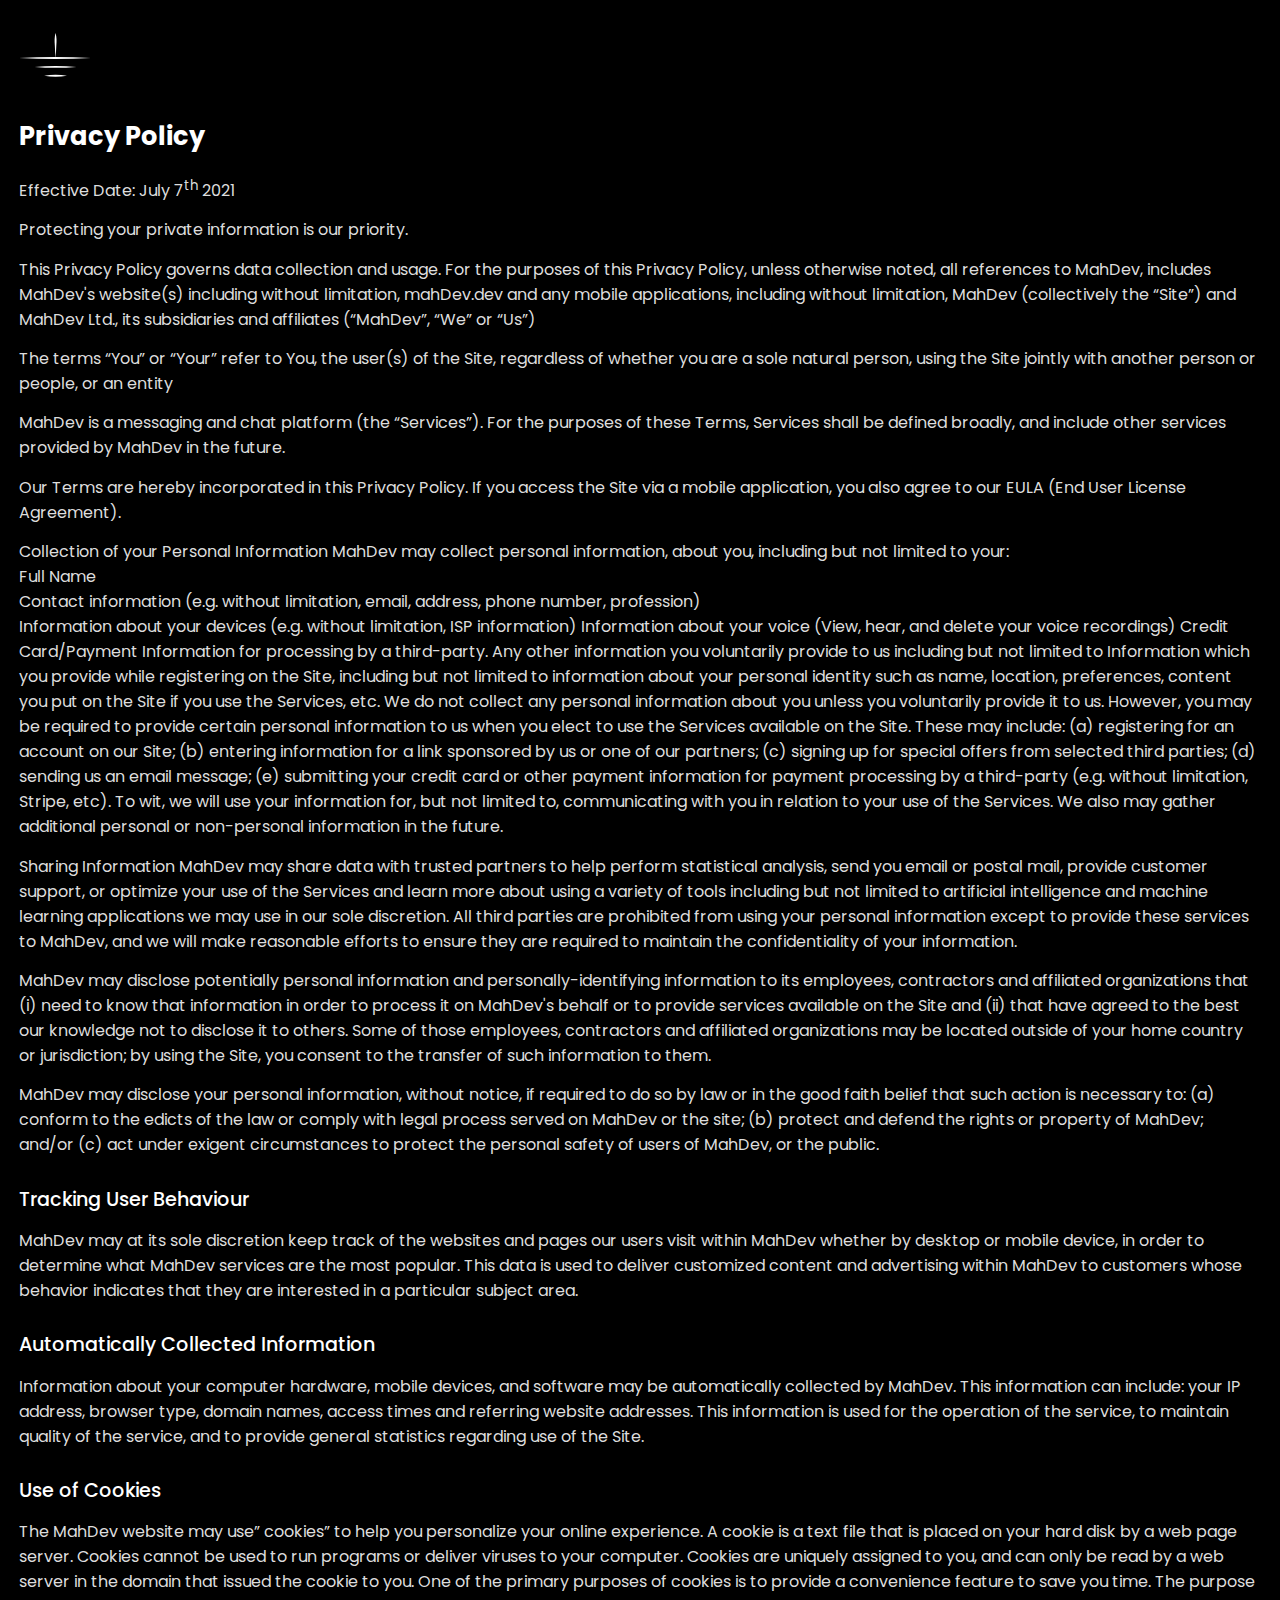
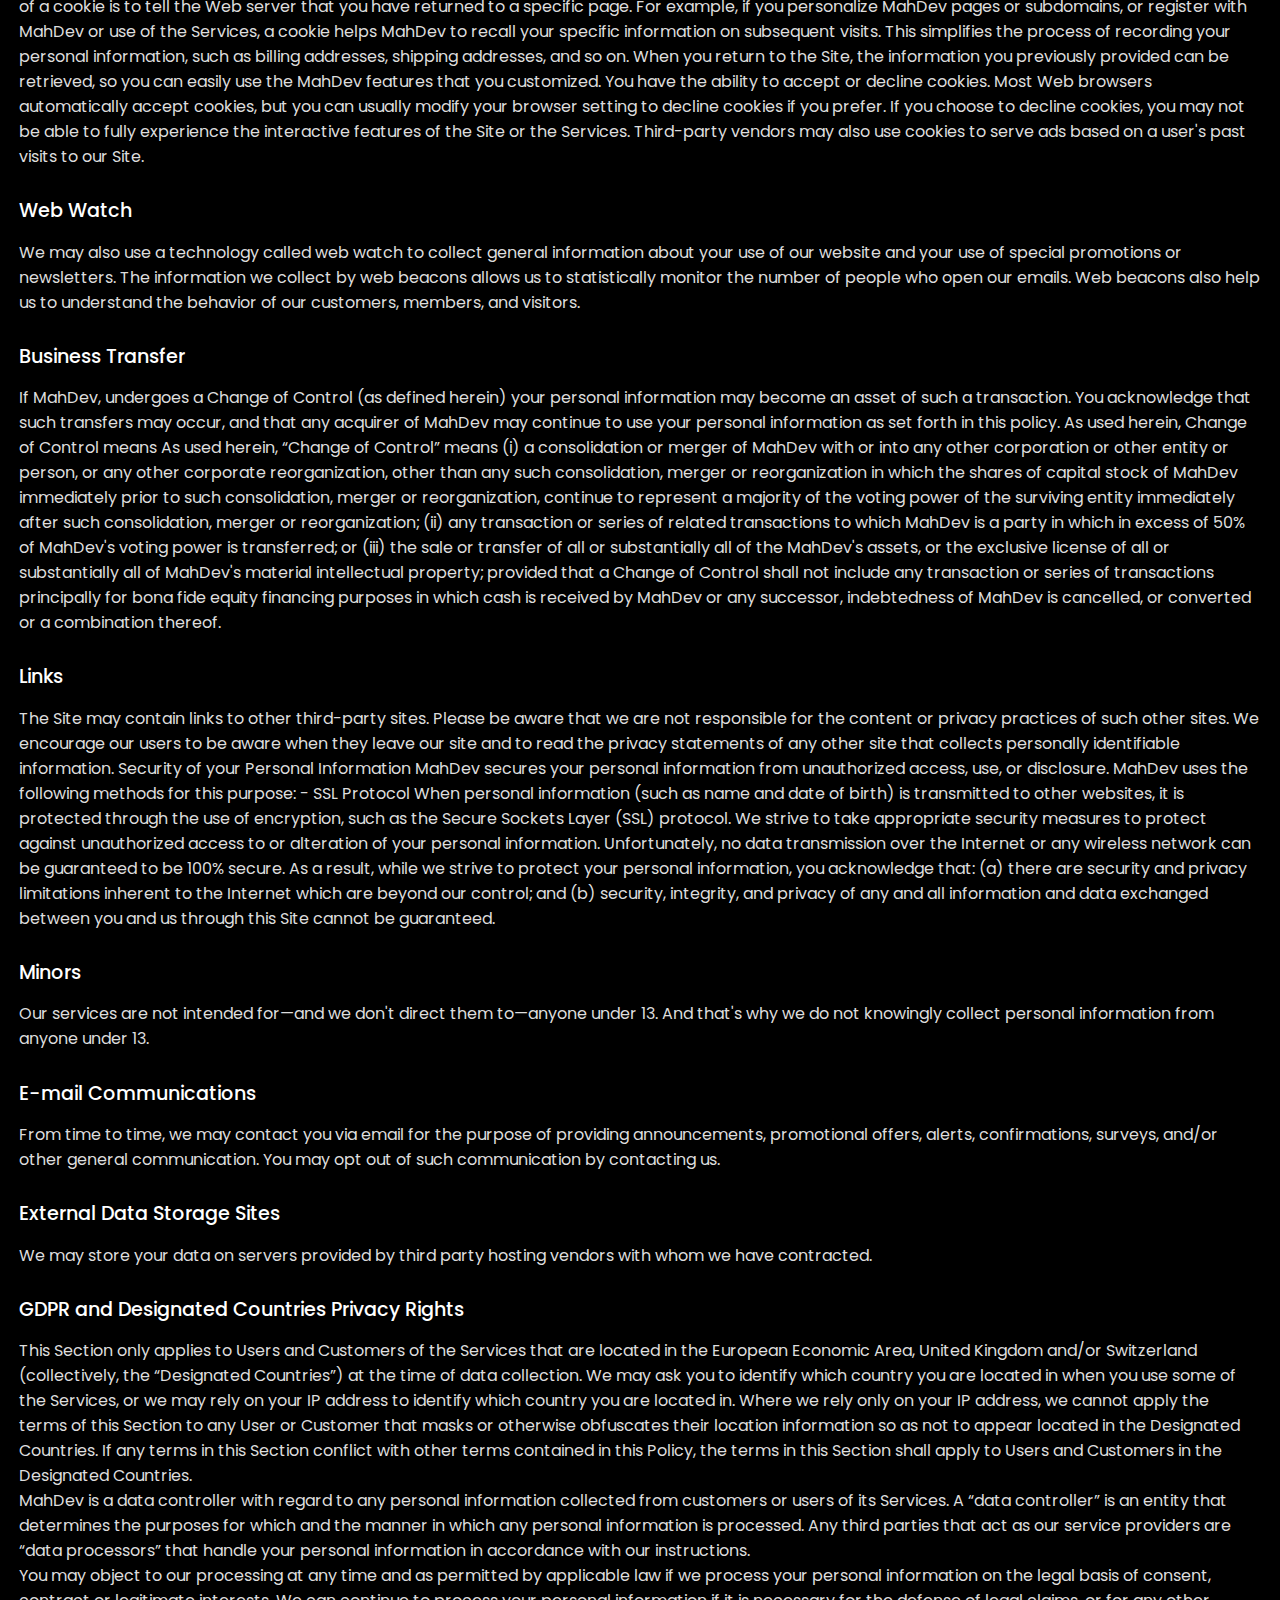
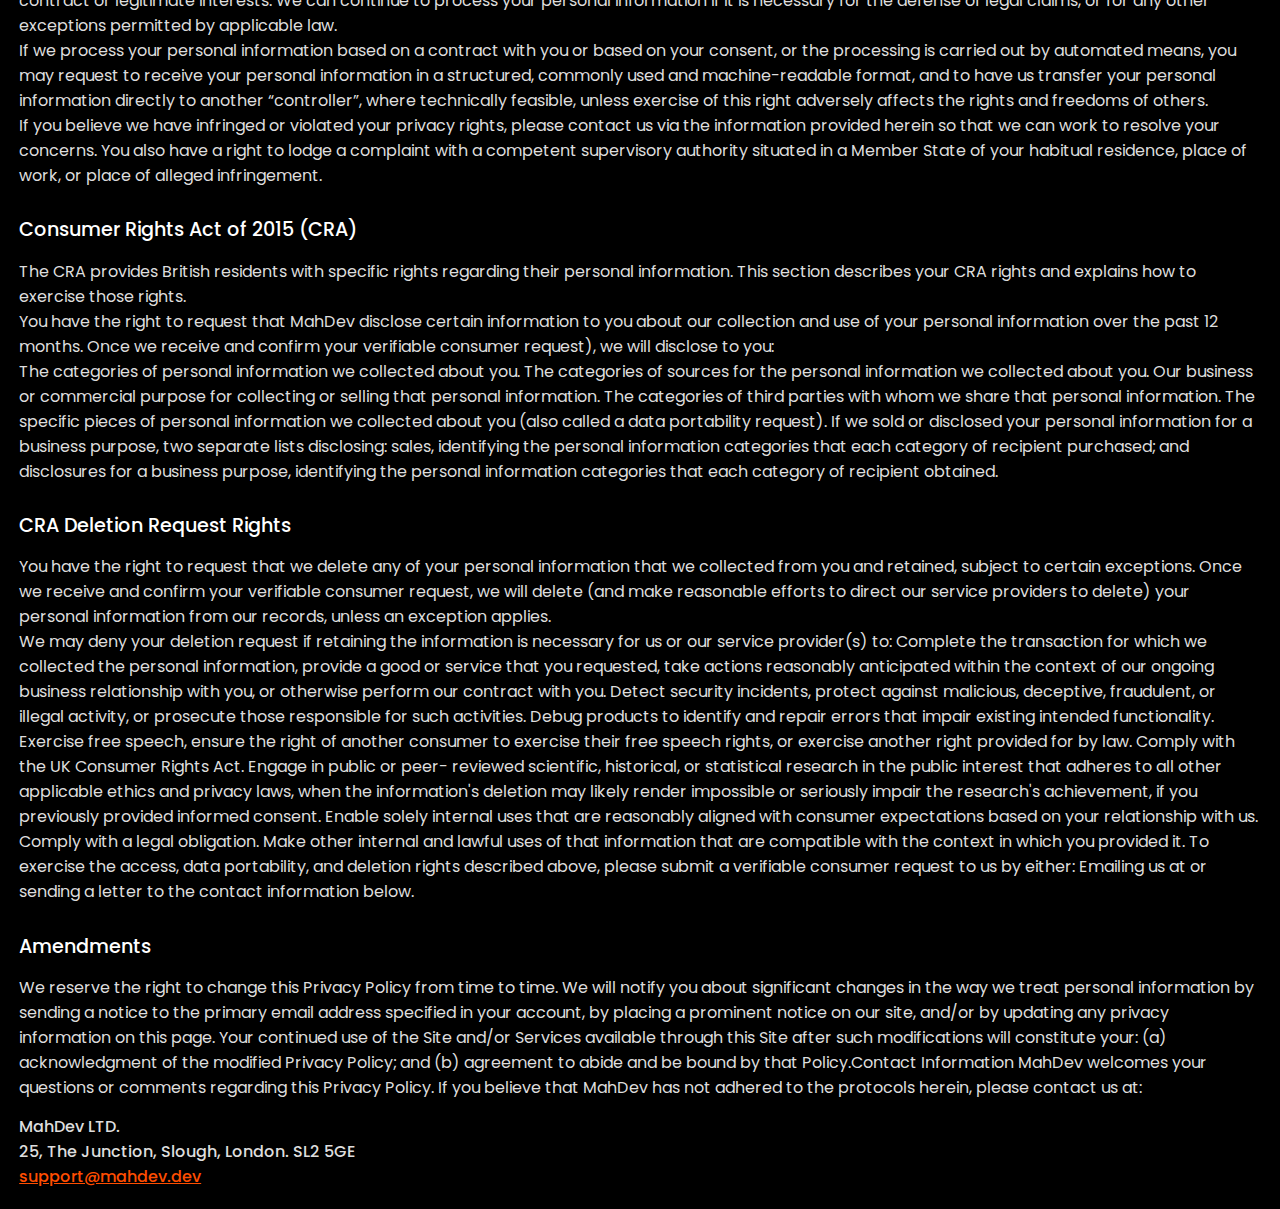
<file: pages/privacy.html>
<!DOCTYPE html>
<html lang="en">
<head>
    <meta charset="UTF-8">
    <meta name="viewport" content="width=device-width, initial-scale=1.0">
    <title>Privacy Policy | MahDev</title>
    <link rel="stylesheet" href="/css/others.css">
    <link rel="shortcut icon" href="/assets/Logos/1-cropped.svg" type="image/x-icon">
</head>
<body>
    <main>
        <a href="/index.html" title="MahDev"><img src="/assets/Logos/1-cropped.svg" alt="MahDev"></a>
        <h2>Privacy Policy</h2>
        <div class="details">
            <p>Effective Date: July 7<sup>th</sup> 2021</p>
            <p>Protecting your private information is our priority.</p>
            <p>This Privacy Policy governs data collection and usage. For the purposes of this Privacy Policy, unless otherwise noted, all references to MahDev, includes MahDev's website(s) including without limitation, mahDev.dev and any mobile applications, including without limitation, MahDev (collectively the “Site”) and MahDev Ltd., its subsidiaries and affiliates (“MahDev”, “We” or “Us”)</p>
            <p>The terms “You” or “Your” refer to You, the user(s) of the Site, regardless of whether you are a sole natural person, using the Site jointly with another person or people, or an entity</p>
            <p>MahDev is a messaging and chat platform (the “Services”). For the purposes of these Terms, Services shall be defined broadly, and include other services provided by MahDev in the future.</p>
            <p>Our Terms are hereby incorporated in this Privacy Policy. If you access the Site via a mobile application, you also agree to our EULA (End User License Agreement).</p>
            <p>Collection of your Personal Information MahDev may collect personal information, about you, including but not limited to your: <br/>Full Name<br/>Contact information (e.g. without limitation, email, address, phone number, profession)<br/>Information about your devices (e.g. without limitation, ISP information) Information about your voice (View, hear, and delete your voice recordings) Credit Card/Payment Information for processing by a third-party. Any other information you voluntarily provide to us including but not limited to Information which you provide while registering on the Site, including but not limited to information about your personal identity such as name, location, preferences, content you put on the Site if you use the Services, etc. We do not collect any personal information about you unless you voluntarily provide it to us. However, you may be required to provide certain personal information to us when you elect to use the Services available on the Site. These may include: (a) registering for an account on our Site; (b) entering information for a link sponsored by us or one of our partners; (c) signing up for special offers from selected third parties; (d) sending us an email message; (e) submitting your credit card or other payment information for payment processing by a third-party (e.g. without limitation, Stripe, etc). To wit, we will use your information for, but not limited to, communicating with you in relation to your use of the Services. We also may gather additional personal or non-personal information in the future.</p>
            <p>Sharing Information MahDev may share data with trusted partners to help perform statistical analysis, send you email or postal mail, provide customer support, or optimize your use of the Services and learn more about using a variety of tools including but not limited to artificial intelligence and machine learning applications we may use in our sole discretion. All third parties are prohibited from using your personal information except to provide these services to MahDev, and we will make reasonable efforts to ensure they are required to maintain the confidentiality of your information.</p>
            <p>MahDev may disclose potentially personal information and personally-identifying information to its employees, contractors and affiliated organizations that (i) need to know that information in order to process it on MahDev's behalf or to provide services available on the Site and (ii) that have agreed to the best our knowledge not to disclose it to others. Some of those employees, contractors and affiliated organizations may be located outside of your home country or jurisdiction; by using the Site, you consent to the transfer of such information to them.</p>
            <p>MahDev may disclose your personal information, without notice, if required to do so by law or in the good faith belief that such action is necessary to: (a) conform to the edicts of the law or comply with legal process served on MahDev or the site; (b) protect and defend the rights or property of MahDev; and/or (c) act under exigent circumstances to protect the personal safety of users of MahDev, or the public.</p>
            <h5>Tracking User Behaviour</h5>
            <p>MahDev may at its sole discretion keep track of the websites and pages our users visit within MahDev whether by desktop or mobile device, in order to determine what MahDev services are the most popular. This data is used to deliver customized content and advertising within MahDev to customers whose behavior indicates that they are interested in a particular subject area.</p>
            <h5>Automatically Collected Information</h5>
            <p>Information about your computer hardware, mobile devices, and software may be automatically collected by MahDev. This information can include: your IP address, browser type, domain names, access times and referring website addresses. This information is used for the operation of the service, to maintain quality of the service, and to provide general statistics regarding use of the Site.</p>
            <h5>Use of Cookies</h5>
            <p>The MahDev website may use” cookies” to help you personalize your online experience. A cookie is a text file that is placed on your hard disk by a web page server. Cookies cannot be used to run programs or deliver viruses to your computer. Cookies are uniquely assigned to you, and can only be read by a web server in the domain that issued the cookie to you. One of the primary purposes of cookies is to provide a convenience feature to save you time. The purpose of a cookie is to tell the Web server that you have returned to a specific page. For example, if you personalize MahDev pages or subdomains, or register with MahDev or use of the Services, a cookie helps MahDev to recall your specific information on subsequent visits. This simplifies the process of recording your personal information, such as billing addresses, shipping addresses, and so on. When you return to the Site, the information you previously provided can be retrieved, so you can easily use the MahDev features that you customized. You have the ability to accept or decline cookies. Most Web browsers automatically accept cookies, but you can usually modify your browser setting to decline cookies if you prefer. If you choose to decline cookies, you may not be able to fully experience the interactive features of the Site or the Services. Third-party vendors may also use cookies to serve ads based on a user's past visits to our Site.</p>
            <h5>Web Watch</h5>
            <p>We may also use a technology called web watch to collect general information about your use of our website and your use of special promotions or newsletters. The information we collect by web beacons allows us to statistically monitor the number of people who open our emails. Web beacons also help us to understand the behavior of our customers, members, and visitors.</p>
            <h5>Business Transfer</h5>
            <p>If MahDev, undergoes a Change of Control (as defined herein) your personal information may become an asset of such a transaction. You acknowledge that such transfers may occur, and that any acquirer of MahDev may continue to use your personal information as set forth in this policy. As used herein, Change of Control means As used herein, “Change of Control” means (i) a consolidation or merger of MahDev with or into any other corporation or other entity or person, or any other corporate reorganization, other than any such consolidation, merger or reorganization in which the shares of capital stock of MahDev immediately prior to such consolidation, merger or reorganization, continue to represent a majority of the voting power of the surviving entity immediately after such consolidation, merger or reorganization; (ii) any transaction or series of related transactions to which MahDev is a party in which in excess of 50% of MahDev's voting power is transferred; or (iii) the sale or transfer of all or substantially all of the MahDev's assets, or the exclusive license of all or substantially all of MahDev's material intellectual property; provided that a Change of Control shall not include any transaction or series of transactions principally for bona fide equity financing purposes in which cash is received by MahDev or any successor, indebtedness of MahDev is cancelled, or converted or a combination thereof.</p>
            <h5>Links</h5>
            <p>The Site may contain links to other third-party sites. Please be aware that we are not responsible for the content or privacy practices of such other sites. We encourage our users to be aware when they leave our site and to read the privacy statements of any other site that collects personally identifiable information. Security of your Personal Information MahDev secures your personal information from unauthorized access, use, or disclosure. MahDev uses the following methods for this purpose: - SSL Protocol When personal information (such as name and date of birth) is transmitted to other websites, it is protected through the use of encryption, such as the Secure Sockets Layer (SSL) protocol. We strive to take appropriate security measures to protect against unauthorized access to or alteration of your personal information. Unfortunately, no data transmission over the Internet or any wireless network can be guaranteed to be 100% secure. As a result, while we strive to protect your personal information, you acknowledge that: (a) there are security and privacy limitations inherent to the Internet which are beyond our control; and (b) security, integrity, and privacy of any and all information and data exchanged between you and us through this Site cannot be guaranteed.</p>
            <h5>Minors</h5>
            <p>Our services are not intended for—and we don't direct them to—anyone under 13. And that's why we do not knowingly collect personal information from anyone under 13.</p>
            <h5>E-mail Communications</h5>
            <p>From time to time, we may contact you via email for the purpose of providing announcements, promotional offers, alerts, confirmations, surveys, and/or other general communication. You may opt out of such communication by contacting us.</p>
            <h5>External Data Storage Sites</h5>
            <p>We may store your data on servers provided by third party hosting vendors with whom we have contracted.</p>
            <h5>GDPR and Designated Countries Privacy Rights</h5>
            <p>This Section only applies to Users and Customers of the Services that are located in the European Economic Area, United Kingdom and/or Switzerland (collectively, the “Designated Countries”) at the time of data collection. We may ask you to identify which country you are located in when you use some of the Services, or we may rely on your IP address to identify which country you are located in. Where we rely only on your IP address, we cannot apply the terms of this Section to any User or Customer that masks or otherwise obfuscates their location information so as not to appear located in the Designated Countries. If any terms in this Section conflict with other terms contained in this Policy, the terms in this Section shall apply to Users and Customers in the Designated Countries. <br/> MahDev is a data controller with regard to any personal information collected from customers or users of its Services. A “data controller” is an entity that determines the purposes for which and the manner in which any personal information is processed. Any third parties that act as our service providers are “data processors” that handle your personal information in accordance with our instructions. <br/> You may object to our processing at any time and as permitted by applicable law if we process your personal information on the legal basis of consent, contract or legitimate interests. We can continue to process your personal information if it is necessary for the defense of legal claims, or for any other exceptions permitted by applicable law. <br/> If we process your personal information based on a contract with you or based on your consent, or the processing is carried out by automated means, you may request to receive your personal information in a structured, commonly used and machine-readable format, and to have us transfer your personal information directly to another “controller”, where technically feasible, unless exercise of this right adversely affects the rights and freedoms of others. <br/> If you believe we have infringed or violated your privacy rights, please contact us via the information provided herein so that we can work to resolve your concerns. You also have a right to lodge a complaint with a competent supervisory authority situated in a Member State of your habitual residence, place of work, or place of alleged infringement.</p>
            <h5>Consumer Rights Act of 2015 (CRA)</h5>
            <p>The CRA provides British residents with specific rights regarding their personal information. This section describes your CRA rights and explains how to exercise those rights. <br/> You have the right to request that MahDev disclose certain information to you about our collection and use of your personal information over the past 12 months. Once we receive and confirm your verifiable consumer request), we will disclose to you: <br/> The categories of personal information we collected about you. The categories of sources for the personal information we collected about you. Our business or commercial purpose for collecting or selling that personal information. The categories of third parties with whom we share that personal information. The specific pieces of personal information we collected about you (also called a data portability request). If we sold or disclosed your personal information for a business purpose, two separate lists disclosing: sales, identifying the personal information categories that each category of recipient purchased; and disclosures for a business purpose, identifying the personal information categories that each category of recipient obtained.</p>
            <h5>CRA Deletion Request Rights</h5>
            <p>You have the right to request that we delete any of your personal information that we collected from you and retained, subject to certain exceptions. Once we receive and confirm your verifiable consumer request, we will delete (and make reasonable efforts to direct our service providers to delete) your personal information from our records, unless an exception applies. <br/> We may deny your deletion request if retaining the information is necessary for us or our service provider(s) to: Complete the transaction for which we collected the personal information, provide a good or service that you requested, take actions reasonably anticipated within the context of our ongoing business relationship with you, or otherwise perform our contract with you. Detect security incidents, protect against malicious, deceptive, fraudulent, or illegal activity, or prosecute those responsible for such activities. Debug products to identify and repair errors that impair existing intended functionality. Exercise free speech, ensure the right of another consumer to exercise their free speech rights, or exercise another right provided for by law. Comply with the UK Consumer Rights Act. Engage in public or peer- reviewed scientific, historical, or statistical research in the public interest that adheres to all other applicable ethics and privacy laws, when the information's deletion may likely render impossible or seriously impair the research's achievement, if you previously provided informed consent. Enable solely internal uses that are reasonably aligned with consumer expectations based on your relationship with us. Comply with a legal obligation. Make other internal and lawful uses of that information that are compatible with the context in which you provided it. To exercise the access, data portability, and deletion rights described above, please submit a verifiable consumer request to us by either: Emailing us at or sending a letter to the contact information below.</p>
            <h5>Amendments</h5>
            <p>We reserve the right to change this Privacy Policy from time to time. We will notify you about significant changes in the way we treat personal information by sending a notice to the primary email address specified in your account, by placing a prominent notice on our site, and/or by updating any privacy information on this page. Your continued use of the Site and/or Services available through this Site after such modifications will constitute your: (a) acknowledgment of the modified Privacy Policy; and (b) agreement to abide and be bound by that Policy.Contact Information MahDev welcomes your questions or comments regarding this Privacy Policy. If you believe that MahDev has not adhered to the protocols herein, please contact us at:</p>
            <p style="font-weight: 500;">MahDev LTD. <br/> 25, The Junction, Slough, London. SL2 5GE <br/> <a href="mailto: support@mahdev.dev" target="_blank" rel="noopener noreferrer" style="text-decoration: underline; color: #ff4d00;">support@mahdev.dev</a></p>
        </div>
    </main>
</body>
</html>
</file>
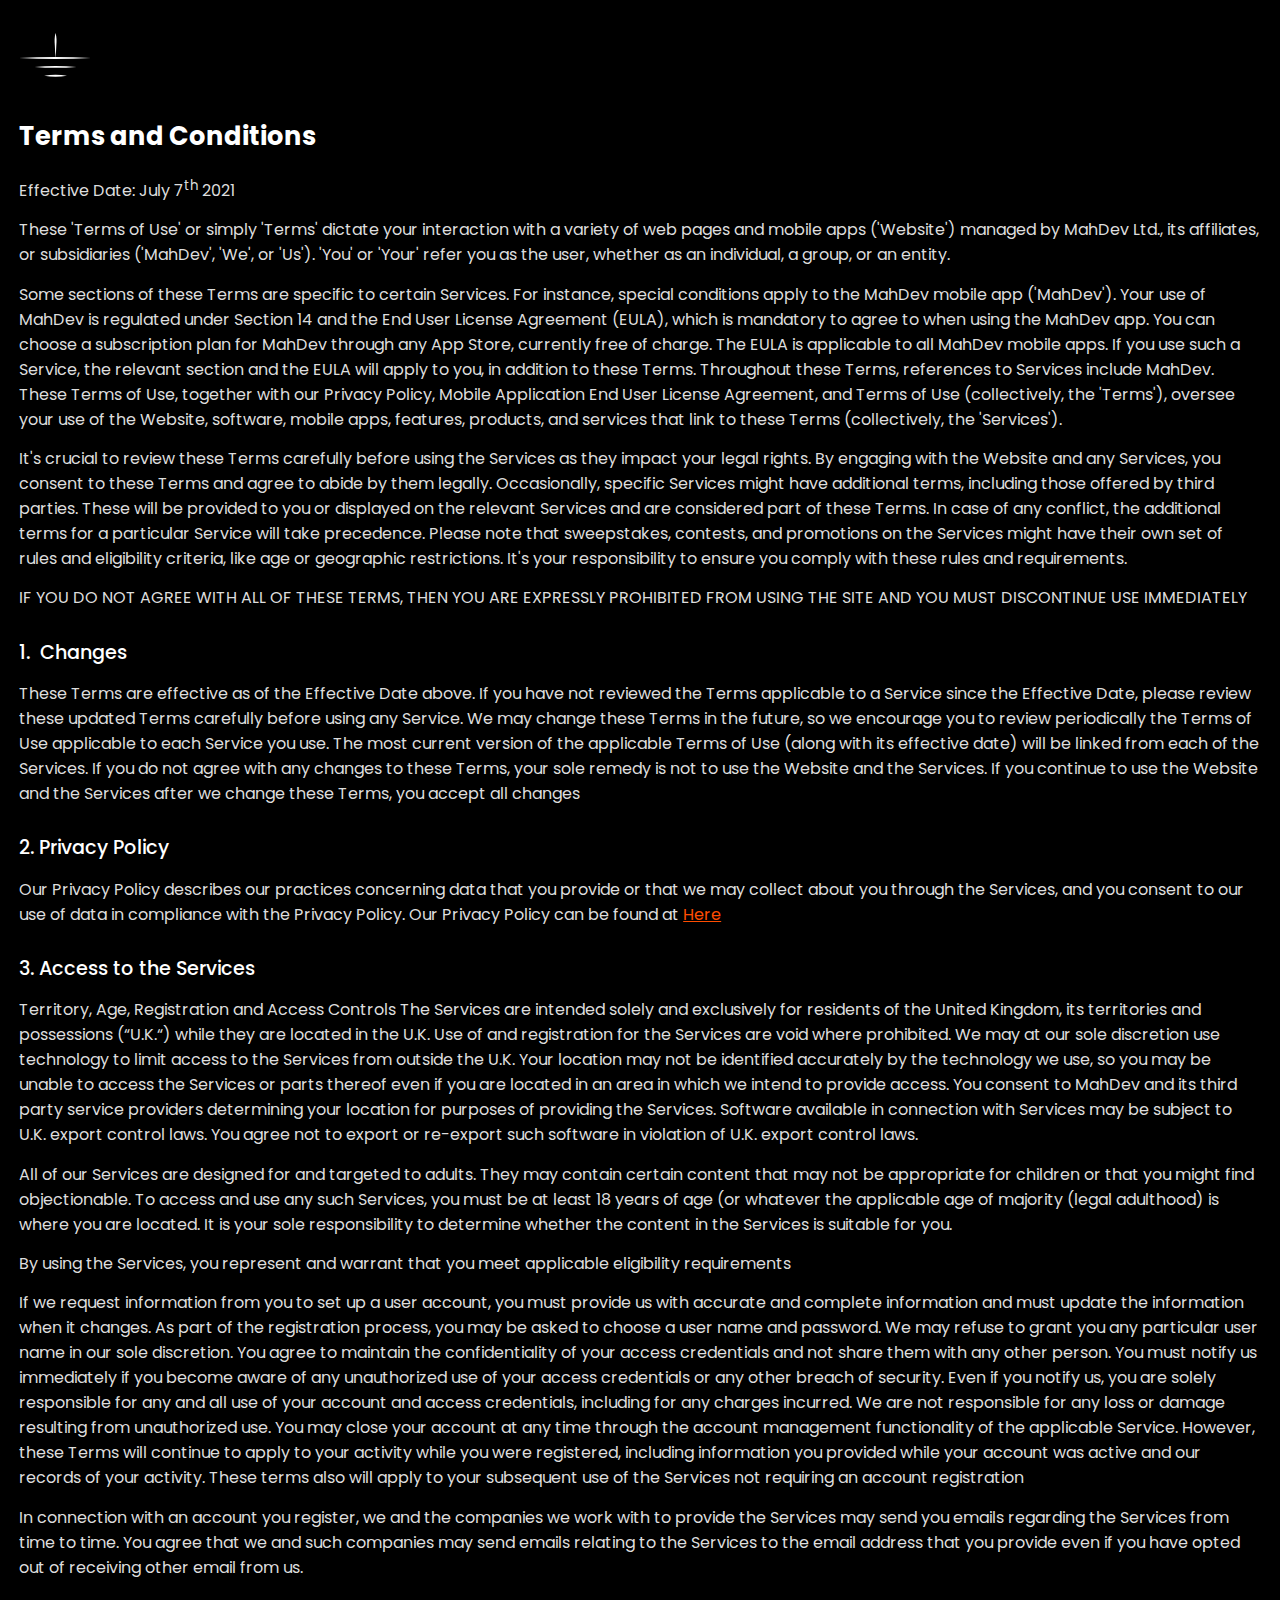
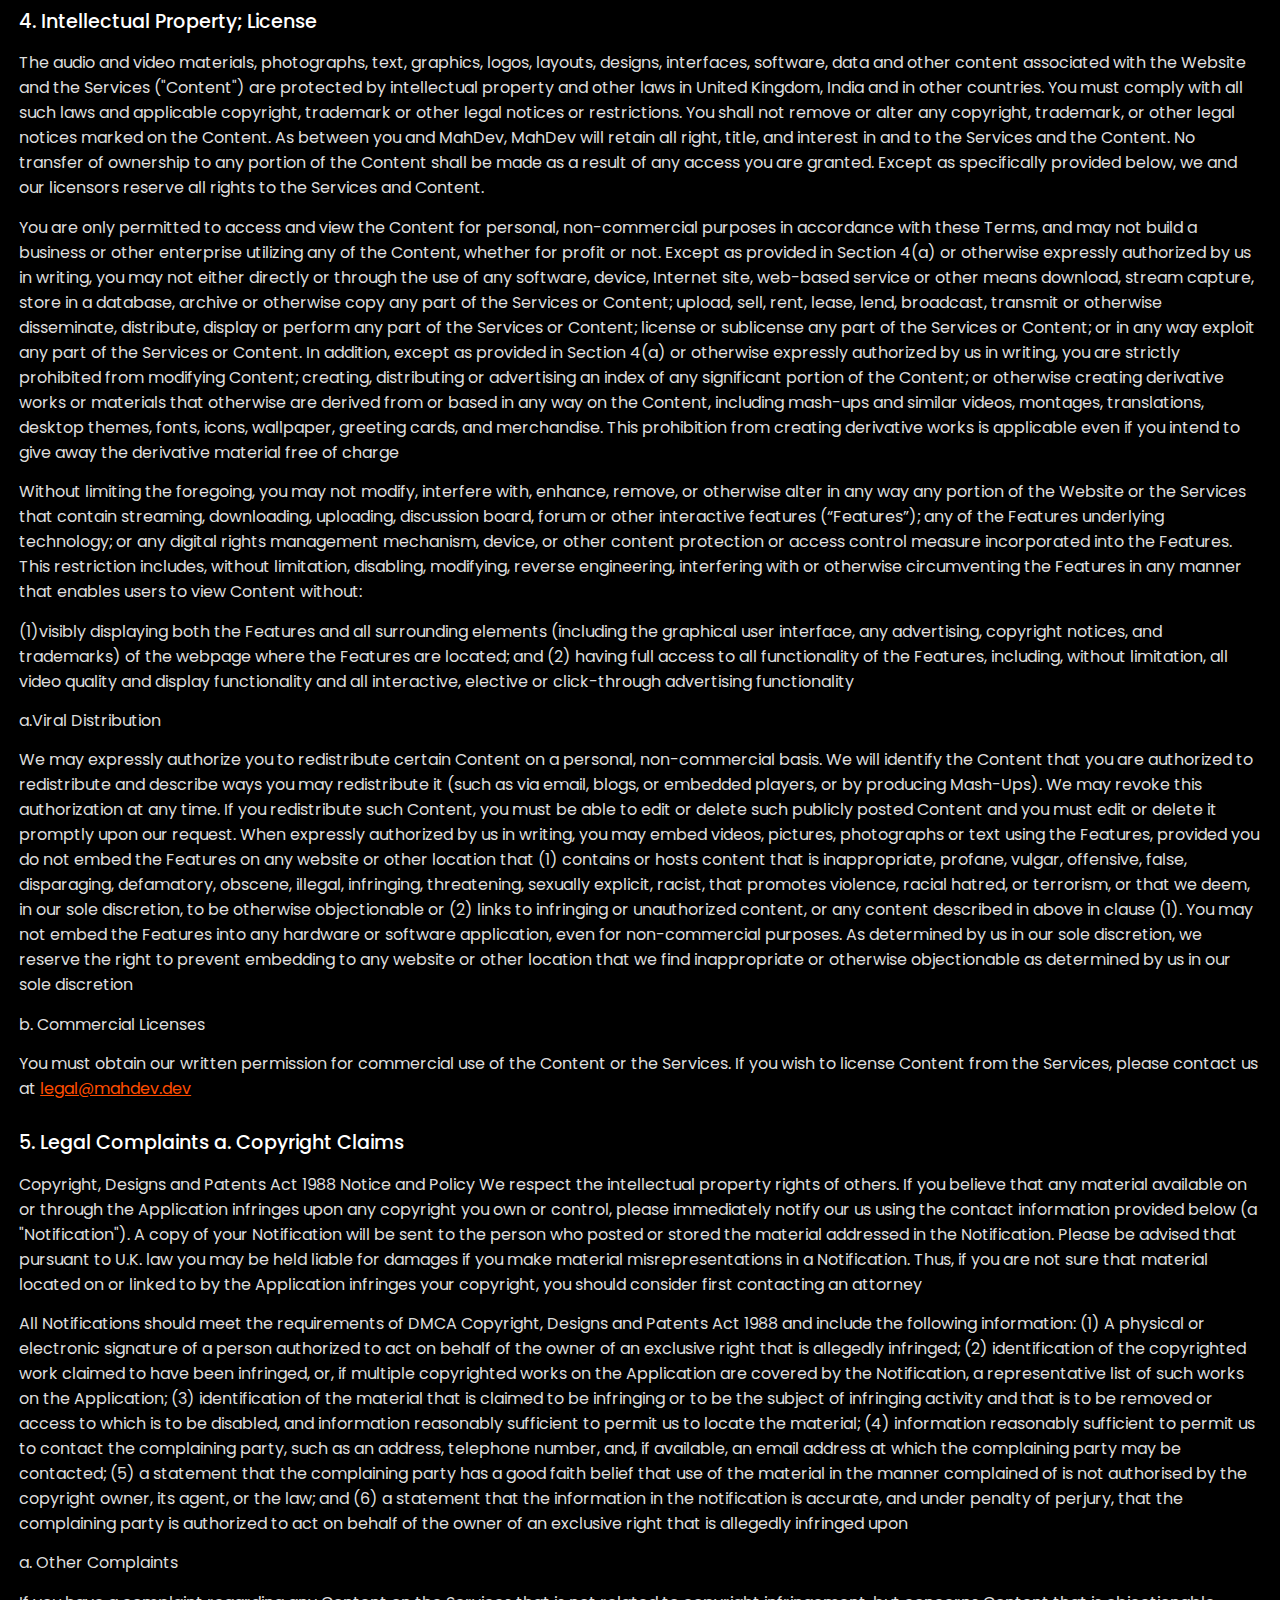
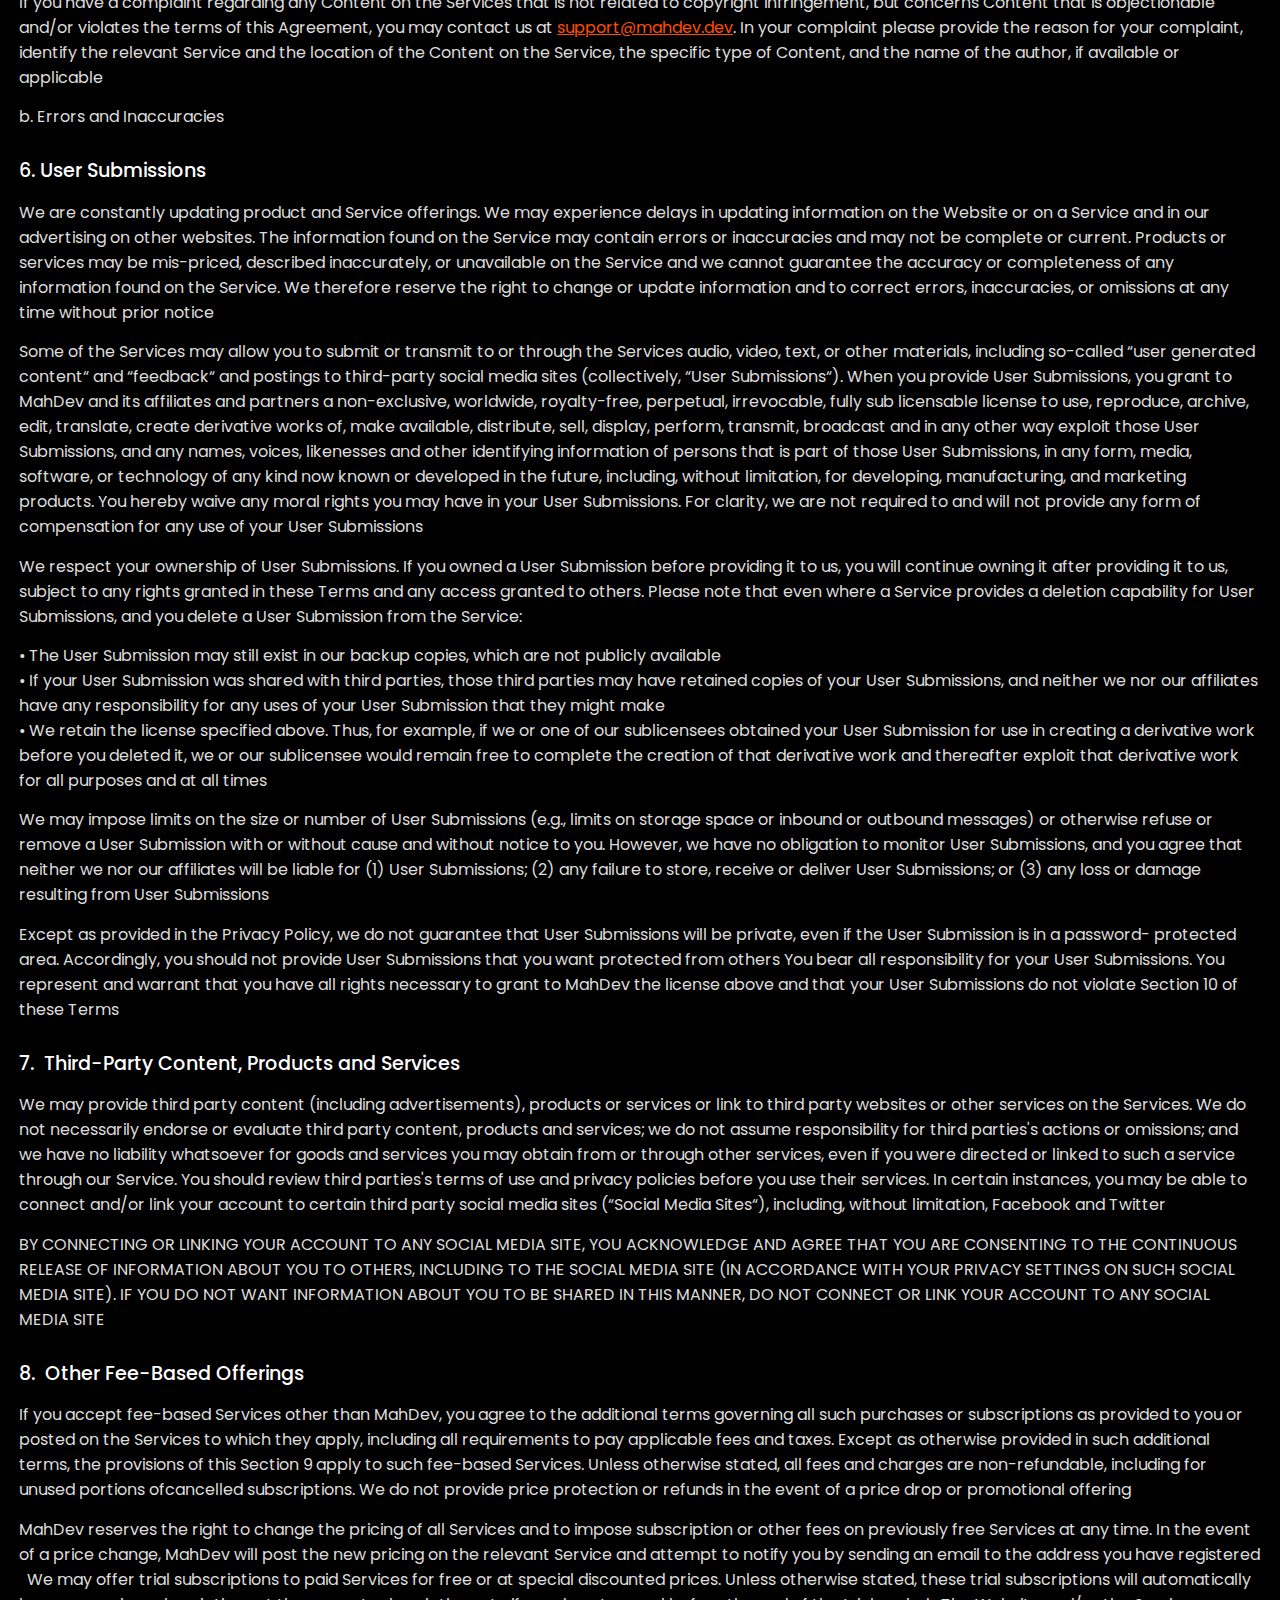
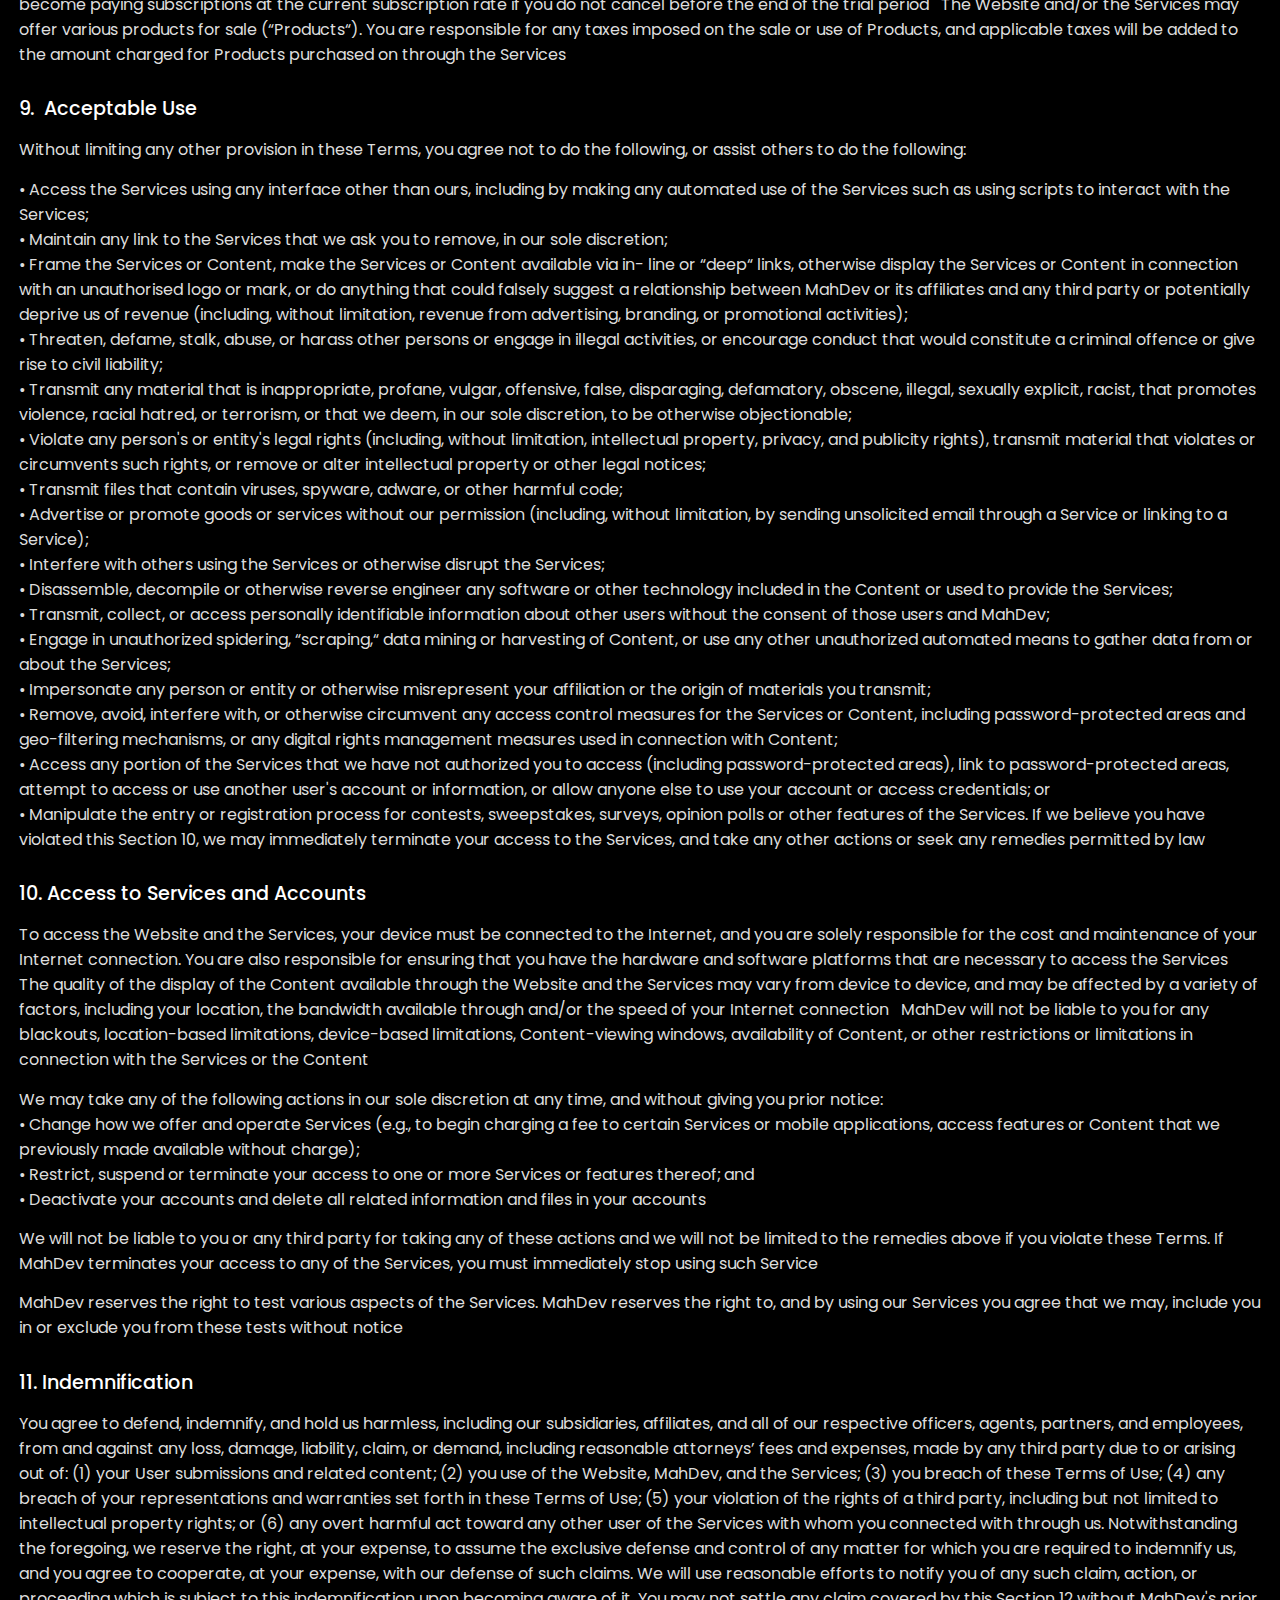
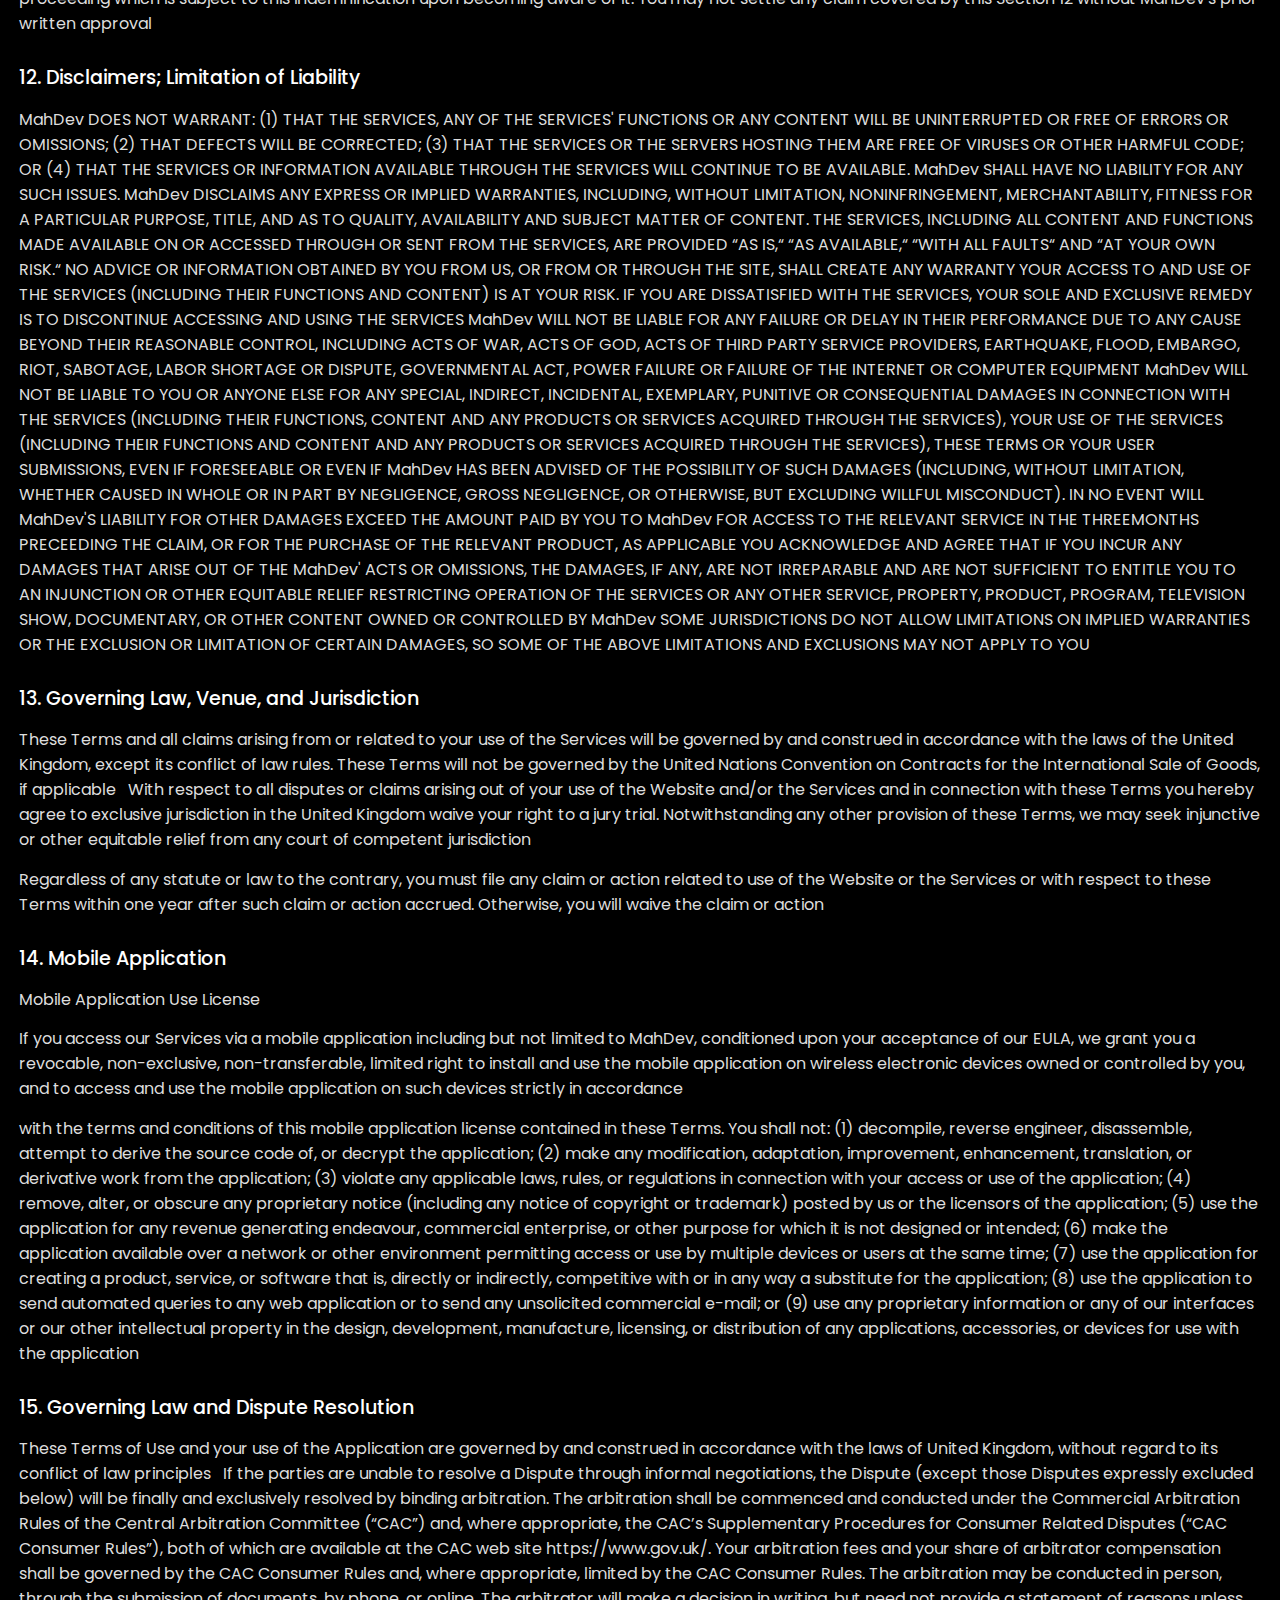
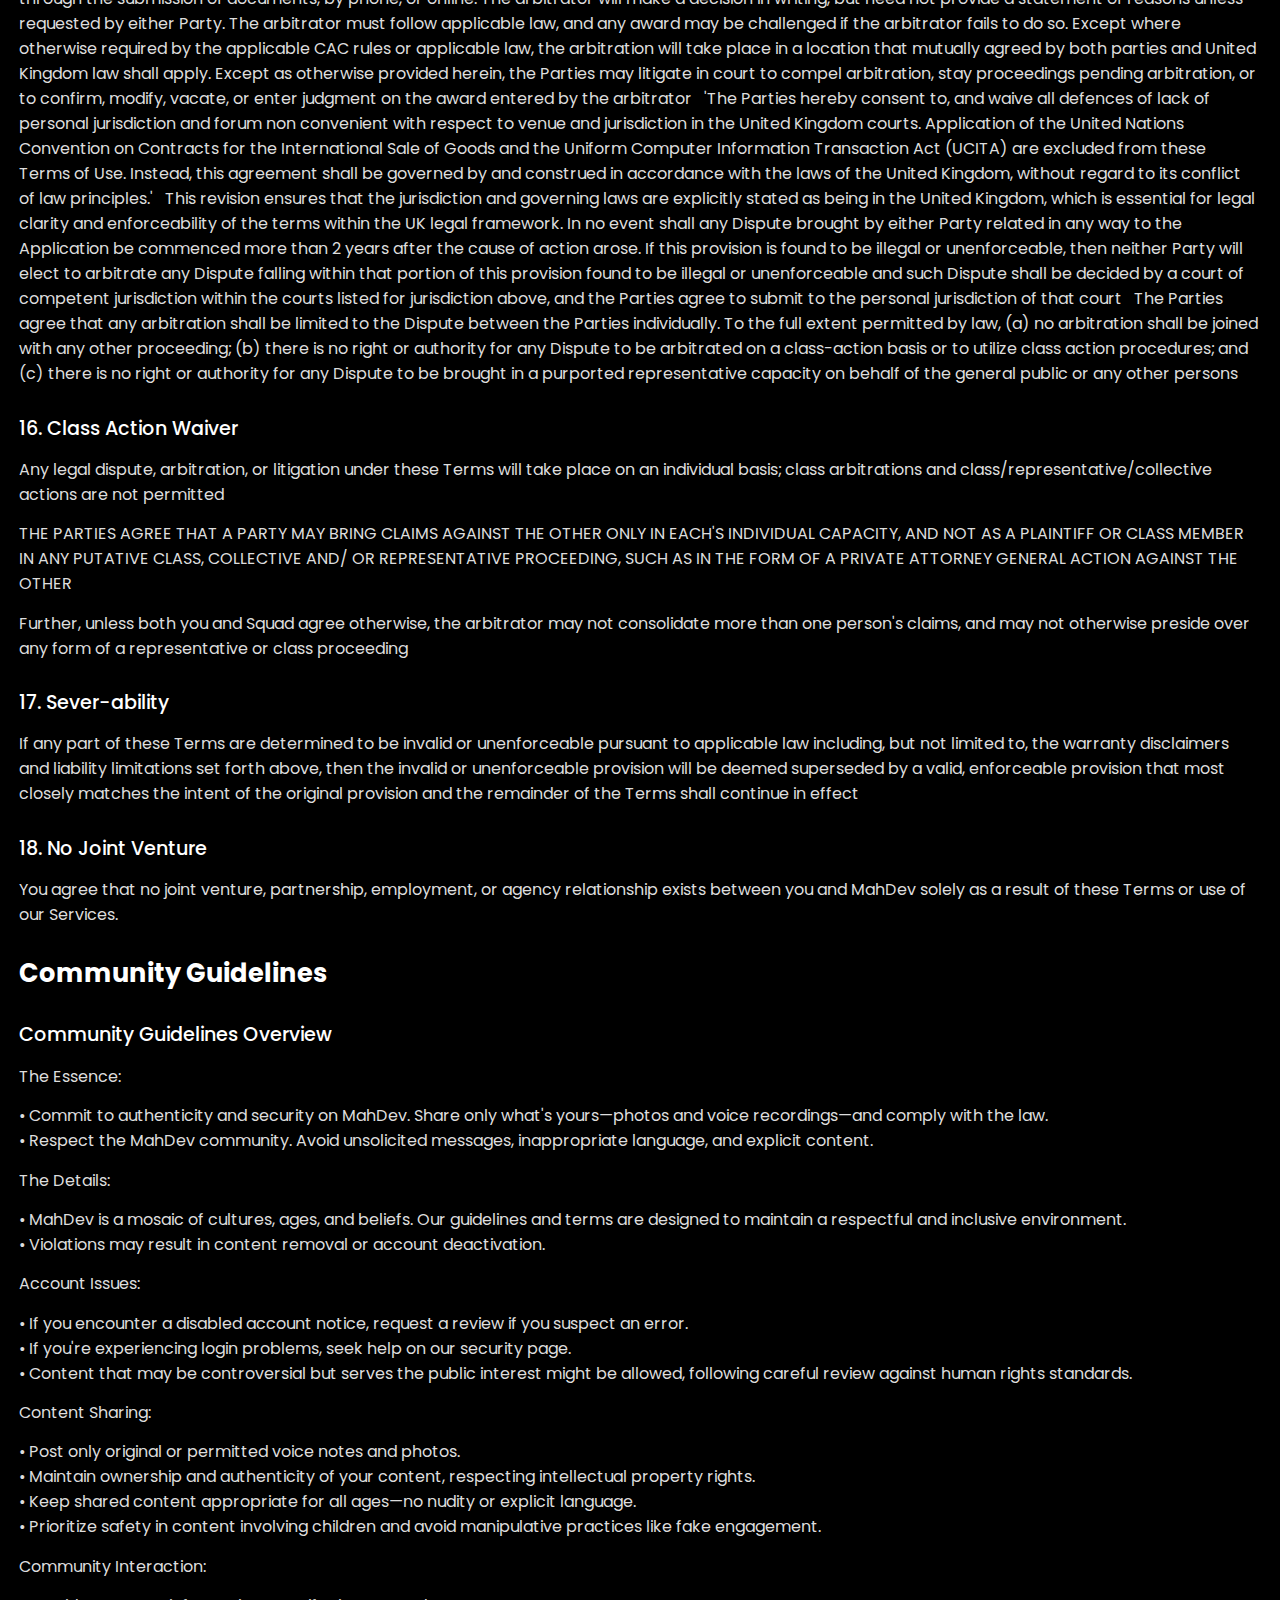
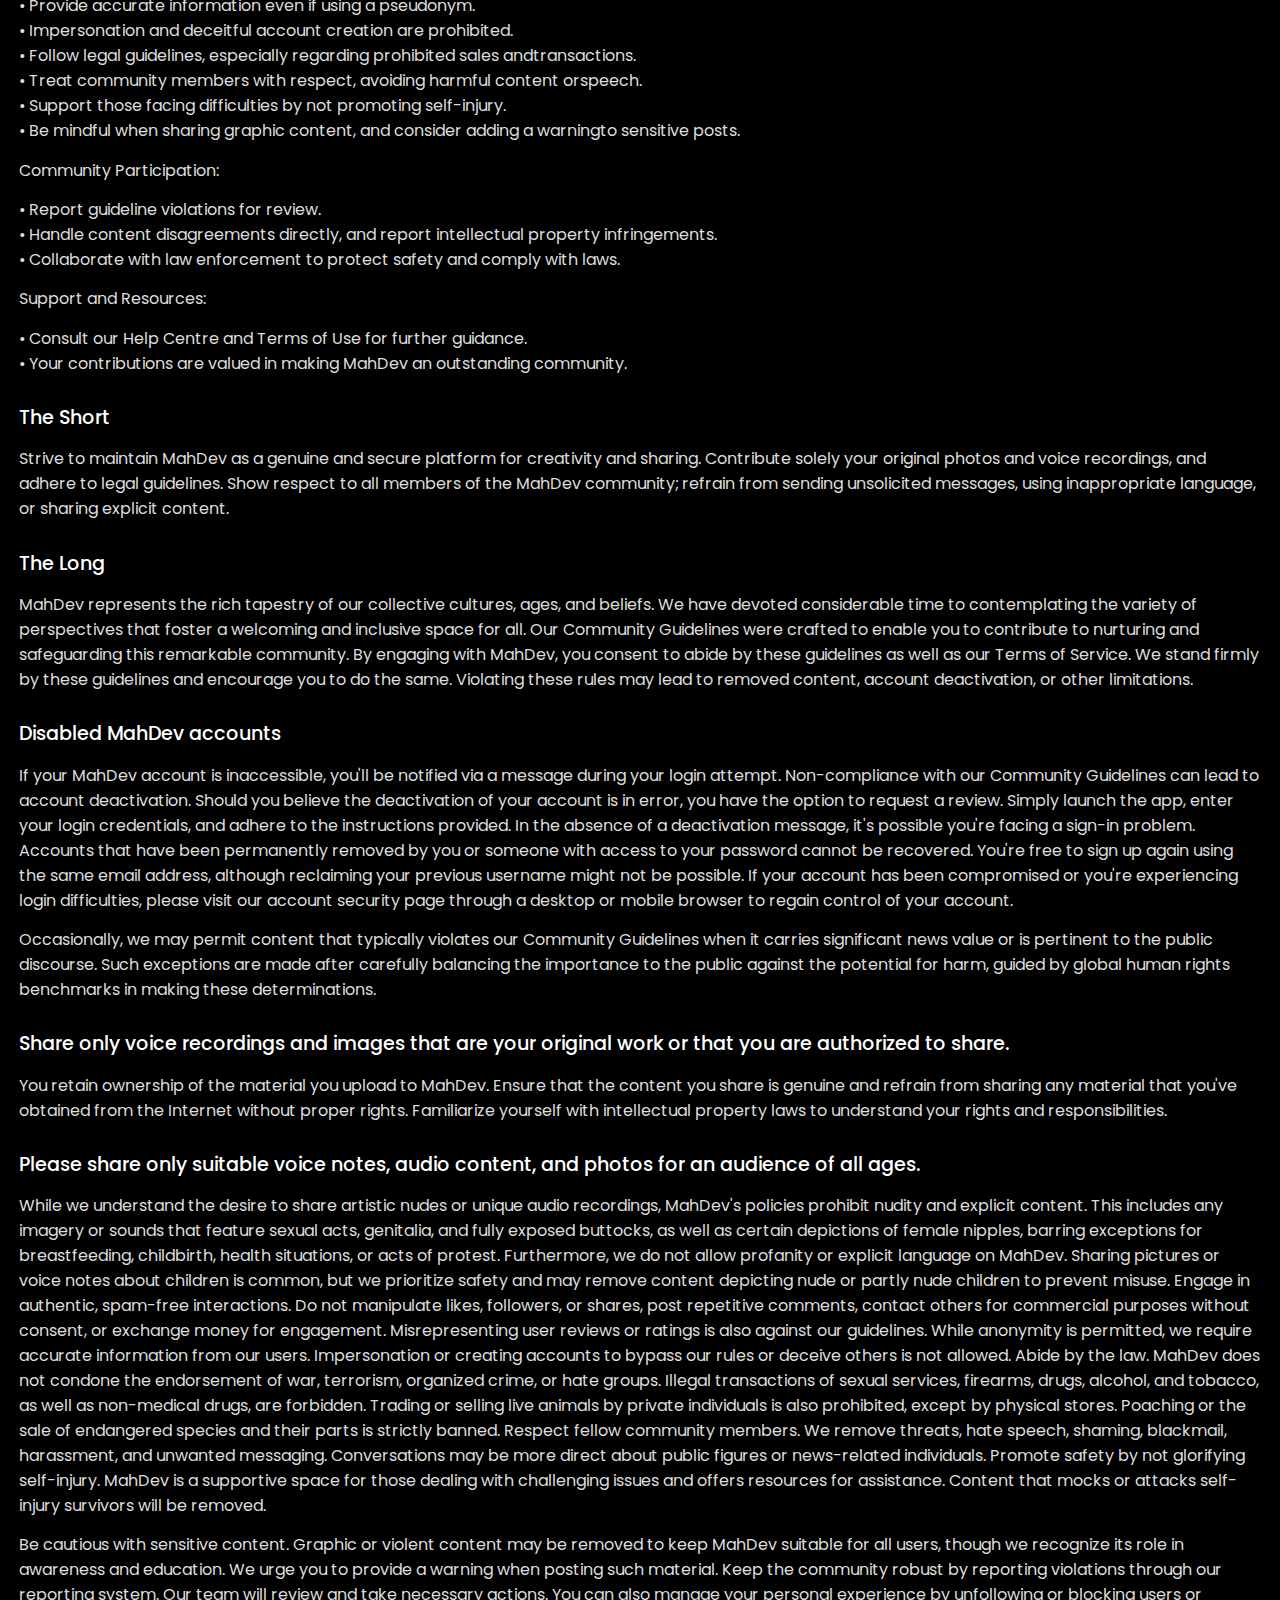
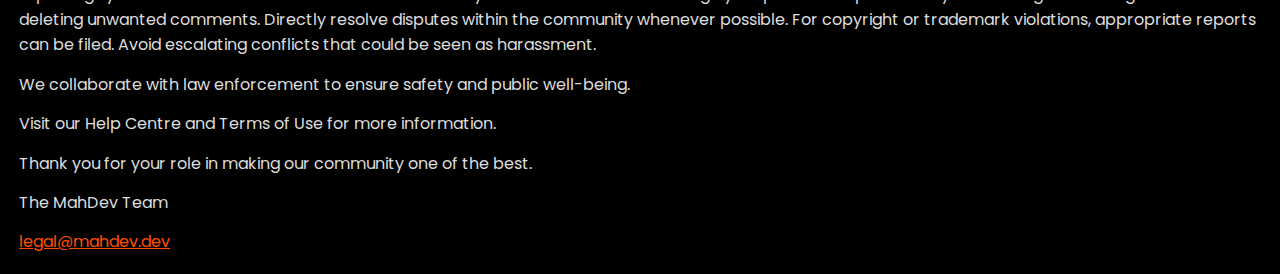
<file: pages/tnc.html>
<!DOCTYPE html>
<html lang="en">
<head>
    <meta charset="UTF-8">
    <meta name="viewport" content="width=device-width, initial-scale=1.0">
    <title>Terms & Conditions | MahDev</title>
    <link rel="stylesheet" href="/css/others.css">
    <link rel="shortcut icon" href="/assets/Logos/1-cropped.svg" type="image/x-icon">
</head>
<body>
    
    <main>
        <a href="/index.html" title="MahDev"><img src="/assets/Logos/1-cropped.svg" alt="MahDev"></a>
        <h2>Terms and Conditions</h2>
        <div class="details">
            <p>Effective Date: July 7<sup>th</sup> 2021</p>
            <p>These 'Terms of Use' or simply 'Terms' dictate your interaction with a variety of web pages and mobile apps ('Website') managed by MahDev Ltd., its affiliates, or subsidiaries ('MahDev', 'We', or 'Us'). 'You' or 'Your' refer you as the user, whether as an individual, a group, or an entity.</p>
            <p>Some sections of these Terms are specific to certain Services. For instance, special conditions apply to the MahDev mobile app ('MahDev'). Your use of MahDev is regulated under Section 14 and the End User License Agreement (EULA), which is mandatory to agree to when using the MahDev app. You can choose a subscription plan for MahDev through any App Store, currently free of charge. The EULA is applicable to all MahDev mobile apps. If you use such a Service, the relevant section and the EULA will apply to you, in addition to these Terms. Throughout these Terms, references to Services include MahDev. These Terms of Use, together with our Privacy Policy, Mobile Application End User License Agreement, and Terms of Use (collectively, the 'Terms'), oversee your use of the Website, software, mobile apps, features, products, and services that link to these Terms (collectively, the 'Services').</p>
            <p>It's crucial to review these Terms carefully before using the Services as they impact your legal rights. By engaging with the Website and any Services, you consent to these Terms and agree to abide by them legally. Occasionally, specific Services might have additional terms, including those offered by third parties. These will be provided to you or displayed on the relevant Services and are considered part of these Terms. In case of any conflict, the additional terms for a particular Service will take precedence. Please note that sweepstakes, contests, and promotions on the Services might have their own set of rules and eligibility criteria, like age or geographic restrictions. It's your responsibility to ensure you comply with these rules and requirements.</p>
            <p>IF YOU DO NOT AGREE WITH ALL OF THESE TERMS, THEN YOU ARE EXPRESSLY PROHIBITED FROM USING THE SITE AND YOU MUST DISCONTINUE USE IMMEDIATELY</p>
            <h5>1.  Changes</h5>
            <p>These Terms are effective as of the Effective Date above. If you have not reviewed the Terms applicable to a Service since the Effective Date, please review these updated Terms carefully before using any Service. We may change these Terms in the future, so we encourage you to review periodically the Terms of Use applicable to each Service you use. The most current version of the applicable Terms of Use (along with its effective date) will be linked from each of the Services. If you do not agree with any changes to these Terms, your sole remedy is not to use the Website and the Services. If you continue to use the Website and the Services after we change these Terms, you accept all changes</p>
            <h5>2. Privacy Policy</h5>
            <p>Our Privacy Policy describes our practices concerning data that you provide or that we may collect about you through the Services, and you consent to our use of data in compliance with the Privacy Policy. Our Privacy Policy can be found at <a href="/pages/privacy.html" target="_blank" rel="noopener noreferrer" style="text-decoration: underline; color: #ff4d00;">Here</a></p>
            <h5>3. Access to the Services</h5>
            <p>Territory, Age, Registration and Access Controls The Services are intended solely and exclusively for residents of the United Kingdom, its territories and possessions (“U.K.“) while they are located in the U.K. Use of and registration for the Services are void where prohibited. We may at our sole discretion use technology to limit access to the Services from outside the U.K. Your location may not be identified accurately by the technology we use, so you may be unable to access the Services or parts thereof even if you are located in an area in which we intend to provide access. You consent to MahDev and its third party service providers determining your location for purposes of providing the Services. Software available in connection with Services may be subject to U.K. export control laws. You agree not to export or re-export such software in violation of U.K. export control laws.</p>
            <p>All of our Services are designed for and targeted to adults. They may contain certain content that may not be appropriate for children or that you might find objectionable. To access and use any such Services, you must be at least 18 years of age (or whatever the applicable age of majority (legal adulthood) is where you are located. It is your sole responsibility to determine whether the content in the Services is suitable for you.</p>
            <p>By using the Services, you represent and warrant that you meet applicable eligibility requirements</p>
            <p>If we request information from you to set up a user account, you must provide us with accurate and complete information and must update the information when it changes. As part of the registration process, you may be asked to choose a user name and password. We may refuse to grant you any particular user name in our sole discretion. You agree to maintain the confidentiality of your access credentials and not share them with any other person. You must notify us immediately if you become aware of any unauthorized use of your access credentials or any other breach of security. Even if you notify us, you are solely responsible for any and all use of your account and access credentials, including for any charges incurred. We are not responsible for any loss or damage resulting from unauthorized use. You may close your account at any time through the account management functionality of the applicable Service. However, these Terms will continue to apply to your activity while you were registered, including information you provided while your account was active and our records of your activity. These terms also will apply to your subsequent use of the Services not requiring an account registration</p>
            <p>In connection with an account you register, we and the companies we work with to provide the Services may send you emails regarding the Services from time to time. You agree that we and such companies may send emails relating to the Services to the email address that you provide even if you have opted out of receiving other email from us.</p>
            <h5>4. Intellectual Property; License</h5>
            <p>The audio and video materials, photographs, text, graphics, logos, layouts, designs, interfaces, software, data and other content associated with the Website and the Services ("Content") are protected by intellectual property and other laws in United Kingdom, India and in other countries. You must comply with all such laws and applicable copyright, trademark or other legal notices or restrictions. You shall not remove or alter any copyright, trademark, or other legal notices marked on the Content. As between you and MahDev, MahDev will retain all right, title, and interest in and to the Services and the Content. No transfer of ownership to any portion of the Content shall be made as a result of any access you are granted. Except as specifically provided below, we and our licensors reserve all rights to the Services and Content.</p>
            <p>You are only permitted to access and view the Content for personal, non-commercial purposes in accordance with these Terms, and may not build a business or other enterprise utilizing any of the Content, whether for profit or not. Except as provided in Section 4(a) or otherwise expressly authorized by us in writing, you may not either directly or through the use of any software, device, Internet site, web-based service or other means download, stream capture, store in a database, archive or otherwise copy any part of the Services or Content; upload, sell, rent, lease, lend, broadcast, transmit or otherwise disseminate, distribute, display or perform any part of the Services or Content; license or sublicense any part of the Services or Content; or in any way exploit any part of the Services or Content. In addition, except as provided in Section 4(a) or otherwise expressly authorized by us in writing, you are strictly prohibited from modifying Content; creating, distributing or advertising an index of any significant portion of the Content; or otherwise creating derivative works or materials that otherwise are derived from or based in any way on the Content, including mash-ups and similar videos, montages, translations, desktop themes, fonts, icons, wallpaper, greeting cards, and merchandise. This prohibition from creating derivative works is applicable even if you intend to give away the derivative material free of charge</p>
            <p>Without limiting the foregoing, you may not modify, interfere with, enhance, remove, or otherwise alter in any way any portion of the Website or the Services that contain streaming, downloading, uploading, discussion board, forum or other interactive features (“Features”); any of the Features underlying technology; or any digital rights management mechanism, device, or other content protection or access control measure incorporated into the Features. This restriction includes, without limitation, disabling, modifying, reverse engineering, interfering with or otherwise circumventing the Features in any manner that enables users to view Content without:</p>
            <p>(1)visibly displaying both the Features and all surrounding elements (including the graphical user interface, any advertising, copyright notices, and trademarks) of the webpage where the Features are located; and (2) having full access to all functionality of the Features, including, without limitation, all video quality and display functionality and all interactive, elective or click-through advertising functionality</p>
            <p>a.Viral Distribution</p>
            <p>We may expressly authorize you to redistribute certain Content on a personal, non-commercial basis. We will identify the Content that you are authorized to redistribute and describe ways you may redistribute it (such as via email, blogs, or embedded players, or by producing Mash-Ups). We may revoke this authorization at any time. If you redistribute such Content, you must be able to edit or delete such publicly posted Content and you must edit or delete it promptly upon our request. When expressly authorized by us in writing, you may embed videos, pictures, photographs or text using the Features, provided you do not embed the Features on any website or other location that (1) contains or hosts content that is inappropriate, profane, vulgar, offensive, false, disparaging, defamatory, obscene, illegal, infringing, threatening, sexually explicit, racist, that promotes violence, racial hatred, or terrorism, or that we deem, in our sole discretion, to be otherwise objectionable or (2) links to infringing or unauthorized content, or any content described in above in clause (1). You may not embed the Features into any hardware or software application, even for non-commercial purposes. As determined by us in our sole discretion, we reserve the right to prevent embedding to any website or other location that we find inappropriate or otherwise objectionable as determined by us in our sole discretion</p>
            <p>b. Commercial Licenses</p>
            <p>You must obtain our written permission for commercial use of the Content or the Services. If you wish to license Content from the Services, please contact us at <a href="mailto: legal@mahdev.dev" target="_blank" rel="noopener noreferrer" style="text-decoration: underline; color: #ff4d00;">legal@mahdev.dev</a></p>
            <h5>5. Legal Complaints a. Copyright Claims</h5>
            <p>Copyright, Designs and Patents Act 1988 Notice and Policy We respect the intellectual property rights of others. If you believe that any material available on or through the Application infringes upon any copyright you own or control, please immediately notify our us using the contact information provided below (a "Notification"). A copy of your Notification will be sent to the person who posted or stored the material addressed in the Notification. Please be advised that pursuant to U.K. law you may be held liable for damages if you make material misrepresentations in a Notification. Thus, if you are not sure that material located on or linked to by the Application infringes your copyright, you should consider first contacting an attorney</p>
            <p>All Notifications should meet the requirements of DMCA Copyright, Designs and Patents Act 1988 and include the following information: (1) A physical or electronic signature of a person authorized to act on behalf of the owner of an exclusive right that is allegedly infringed; (2) identification of the copyrighted work claimed to have been infringed, or, if multiple copyrighted works on the Application are covered by the Notification, a representative list of such works on the Application; (3) identification of the material that is claimed to be infringing or to be the subject of infringing activity and that is to be removed or access to which is to be disabled, and information reasonably sufficient to permit us to locate the material; (4) information reasonably sufficient to permit us to contact the complaining party, such as an address, telephone number, and, if available, an email address at which the complaining party may be contacted; (5) a statement that the complaining party has a good faith belief that use of the material in the manner complained of is not authorised by the copyright owner, its agent, or the law; and (6) a statement that the information in the notification is accurate, and under penalty of perjury, that the complaining party is authorized to act on behalf of the owner of an exclusive right that is allegedly infringed upon</p>
            <p>a. Other Complaints</p>
            <p>If you have a complaint regarding any Content on the Services that is not related to copyright infringement, but concerns Content that is objectionable and/or violates the terms of this Agreement, you may contact us at <a href="mailto: support@mahdev.dev" target="_blank" rel="noopener noreferrer" style="text-decoration: underline; color: #ff4d00;">support@mahdev.dev</a>. In your complaint please provide the reason for your complaint, identify the relevant Service and the location of the Content on the Service, the specific type of Content, and the name of the author, if available or applicable</p>
            <p>b. Errors and Inaccuracies</p>
            <h5>6. User Submissions</h5>
            <p>We are constantly updating product and Service offerings. We may experience delays in updating information on the Website or on a Service and in our advertising on other websites. The information found on the Service may contain errors or inaccuracies and may not be complete or current. Products or services may be mis-priced, described inaccurately, or unavailable on the Service and we cannot guarantee the accuracy or completeness of any information found on the Service. We therefore reserve the right to change or update information and to correct errors, inaccuracies, or omissions at any time without prior notice</p>
            <p>Some of the Services may allow you to submit or transmit to or through the Services audio, video, text, or other materials, including so-called “user generated content“ and “feedback“ and postings to third-party social media sites (collectively, “User Submissions“). When you provide User Submissions, you grant to MahDev and its affiliates and partners a non-exclusive, worldwide, royalty-free, perpetual, irrevocable, fully sub licensable license to use, reproduce, archive, edit, translate, create derivative works of, make available, distribute, sell, display, perform, transmit, broadcast and in any other way exploit those User Submissions, and any names, voices, likenesses and other identifying information of persons that is part of those User Submissions, in any form, media, software, or technology of any kind now known or developed in the future, including, without limitation, for developing, manufacturing, and marketing products. You hereby waive any moral rights you may have in your User Submissions. For clarity, we are not required to and will not provide any form of compensation for any use of your User Submissions</p>
            <p>We respect your ownership of User Submissions. If you owned a User Submission before providing it to us, you will continue owning it after providing it to us, subject to any rights granted in these Terms and any access granted to others. Please note that even where a Service provides a deletion capability for User Submissions, and you delete a User Submission from the Service:</p>
            <p>• The User Submission may still exist in our backup copies, which are not publicly available <br/>• If your User Submission was shared with third parties, those third parties may have retained copies of your User Submissions, and neither we nor our affiliates have any responsibility for any uses of your User Submission that they might make <br/>• We retain the license specified above. Thus, for example, if we or one of our sublicensees obtained your User Submission for use in creating a derivative work before you deleted it, we or our sublicensee would remain free to complete the creation of that derivative work and thereafter exploit that derivative work for all purposes and at all times</p>
            <p>We may impose limits on the size or number of User Submissions (e.g., limits on storage space or inbound or outbound messages) or otherwise refuse or remove a User Submission with or without cause and without notice to you. However, we have no obligation to monitor User Submissions, and you agree that neither we nor our affiliates will be liable for (1) User Submissions; (2) any failure to store, receive or deliver User Submissions; or (3) any loss or damage resulting from User Submissions</p>
            <p>Except as provided in the Privacy Policy, we do not guarantee that User Submissions will be private, even if the User Submission is in a password- protected area. Accordingly, you should not provide User Submissions that you want protected from others You bear all responsibility for your User Submissions. You represent and warrant that you have all rights necessary to grant to MahDev the license above and that your User Submissions do not violate Section 10 of these Terms</p>
            <h5>7.  Third-Party Content, Products and Services</h5>
            <p>We may provide third party content (including advertisements), products or services or link to third party websites or other services on the Services. We do not necessarily endorse or evaluate third party content, products and services; we do not assume responsibility for third parties's actions or omissions; and we have no liability whatsoever for goods and services you may obtain from or through other services, even if you were directed or linked to such a service through our Service. You should review third parties's terms of use and privacy policies before you use their services. In certain instances, you may be able to connect and/or link your account to certain third party social media sites (“Social Media Sites“), including, without limitation, Facebook and Twitter</p>
            <p>BY CONNECTING OR LINKING YOUR ACCOUNT TO ANY SOCIAL MEDIA SITE, YOU ACKNOWLEDGE AND AGREE THAT YOU ARE CONSENTING TO THE CONTINUOUS RELEASE OF INFORMATION ABOUT YOU TO OTHERS, INCLUDING TO THE SOCIAL MEDIA SITE (IN ACCORDANCE WITH YOUR PRIVACY SETTINGS ON SUCH SOCIAL MEDIA SITE). IF YOU DO NOT WANT INFORMATION ABOUT YOU TO BE SHARED IN THIS MANNER, DO NOT CONNECT OR LINK YOUR ACCOUNT TO ANY SOCIAL MEDIA SITE</p>
            <h5>8.  Other Fee-Based Offerings</h5>
            <p>If you accept fee-based Services other than MahDev, you agree to the additional terms governing all such purchases or subscriptions as provided to you or posted on the Services to which they apply, including all requirements to pay applicable fees and taxes. Except as otherwise provided in such additional terms, the provisions of this Section 9 apply to such fee-based Services. Unless otherwise stated, all fees and charges are non-refundable, including for unused portions ofcancelled subscriptions. We do not provide price protection or refunds in the event of a price drop or promotional offering</p>
            <p>MahDev reserves the right to change the pricing of all Services and to impose subscription or other fees on previously free Services at any time. In the event of a price change, MahDev will post the new pricing on the relevant Service and attempt to notify you by sending an email to the address you have registered   We may offer trial subscriptions to paid Services for free or at special discounted prices. Unless otherwise stated, these trial subscriptions will automatically become paying subscriptions at the current subscription rate if you do not cancel before the end of the trial period   The Website and/or the Services may offer various products for sale (“Products“). You are responsible for any taxes imposed on the sale or use of Products, and applicable taxes will be added to the amount charged for Products purchased on through the Services</p>
            <h5>9.  Acceptable Use</h5>
            <p>Without limiting any other provision in these Terms, you agree not to do the following, or assist others to do the following:</p>
            <p>• Access the Services using any interface other than ours, including by making any automated use of the Services such as using scripts to interact with the Services; <br/>• Maintain any link to the Services that we ask you to remove, in our sole discretion; <br/>• Frame the Services or Content, make the Services or Content available via in- line or “deep“ links, otherwise display the Services or Content in connection with an unauthorised logo or mark, or do anything that could falsely suggest a relationship between MahDev or its affiliates and any third party or potentially deprive us of revenue (including, without limitation, revenue from advertising, branding, or promotional activities);   <br/>• Threaten, defame, stalk, abuse, or harass other persons or engage in illegal activities, or encourage conduct that would constitute a criminal offence or give rise to civil liability;   <br/>• Transmit any material that is inappropriate, profane, vulgar, offensive, false, disparaging, defamatory, obscene, illegal, sexually explicit, racist, that promotes violence, racial hatred, or terrorism, or that we deem, in our sole discretion, to be otherwise objectionable;   <br/>• Violate any person&#39;s or entity&#39;s legal rights (including, without limitation, intellectual property, privacy, and publicity rights), transmit material that violates or circumvents such rights, or remove or alter intellectual property or other legal notices;   <br/>• Transmit files that contain viruses, spyware, adware, or other harmful code;   <br/>• Advertise or promote goods or services without our permission (including, without limitation, by sending unsolicited email through a Service or linking to a Service);   <br/>• Interfere with others using the Services or otherwise disrupt the Services;   <br/>• Disassemble, decompile or otherwise reverse engineer any software or other technology included in the Content or used to provide the Services;   <br/>• Transmit, collect, or access personally identifiable information about other users without the consent of those users and MahDev;   <br/>• Engage in unauthorized spidering, “scraping,“ data mining or harvesting of Content, or use any other unauthorized automated means to gather data from or about the Services;   <br/>• Impersonate any person or entity or otherwise misrepresent your affiliation or the origin of materials you transmit;   <br/>• Remove, avoid, interfere with, or otherwise circumvent any access control measures for the Services or Content, including password-protected areas and geo-filtering mechanisms, or any digital rights management measures used in connection with Content;   <br/>• Access any portion of the Services that we have not authorized you to access (including password-protected areas), link to password-protected areas, attempt to access or use another user&#39;s account or information, or allow anyone else to use your account or access credentials; or   <br/>• Manipulate the entry or registration process for contests, sweepstakes, surveys, opinion polls or other features of the Services. If we believe you have violated this Section 10, we may immediately terminate your access to the Services, and take any other actions or seek any remedies permitted by law</p>
            <h5>10. Access to Services and Accounts</h5>
            <p>To access the Website and the Services, your device must be connected to the Internet, and you are solely responsible for the cost and maintenance of your Internet connection. You are also responsible for ensuring that you have the hardware and software platforms that are necessary to access the Services   The quality of the display of the Content available through the Website and the Services may vary from device to device, and may be affected by a variety of factors, including your location, the bandwidth available through and/or the speed of your Internet connection   MahDev will not be liable to you for any blackouts, location-based limitations, device-based limitations, Content-viewing windows, availability of Content, or other restrictions or limitations in connection with the Services or the Content</p>
            <p>We may take any of the following actions in our sole discretion at any time, and without giving you prior notice: <br/>• Change how we offer and operate Services (e.g., to begin charging a fee to certain Services or mobile applications, access features or Content that we previously made available without charge);   <br/>• Restrict, suspend or terminate your access to one or more Services or features thereof; and <br/>• Deactivate your accounts and delete all related information and files in your accounts</p>
            <p>We will not be liable to you or any third party for taking any of these actions and we will not be limited to the remedies above if you violate these Terms. If MahDev terminates your access to any of the Services, you must immediately stop using such Service</p>
            <p>MahDev reserves the right to test various aspects of the Services. MahDev reserves the right to, and by using our Services you agree that we may, include you in or exclude you from these tests without notice</p>
            <h5>11. Indemnification</h5>
            <p>You agree to defend, indemnify, and hold us harmless, including our subsidiaries, affiliates, and all of our respective officers, agents, partners, and employees, from and against any loss, damage, liability, claim, or demand, including reasonable attorneys’ fees and expenses, made by any third party due to or arising out of: (1) your User submissions and related content; (2) you use of the Website, MahDev, and the Services; (3) you breach of these Terms of Use; (4) any breach of your representations and warranties set forth in these Terms of Use; (5) your violation of the rights of a third party, including but not limited to intellectual property rights; or (6) any overt harmful act toward any other user of the Services with whom you connected with through us. Notwithstanding the foregoing, we reserve the right, at your expense, to assume the exclusive defense and control of any matter for which you are required to indemnify us, and you agree to cooperate, at your expense, with our defense of such claims. We will use reasonable efforts to notify you of any such claim, action, or proceeding which is subject to this indemnification upon becoming aware of it. You may not settle any claim covered by this Section 12 without MahDev's prior written approval</p>
            <h5>12. Disclaimers; Limitation of Liability</h5>
            <p>MahDev DOES NOT WARRANT: (1) THAT THE SERVICES, ANY OF THE SERVICES' FUNCTIONS OR ANY CONTENT WILL BE UNINTERRUPTED OR FREE OF ERRORS OR OMISSIONS; (2) THAT DEFECTS WILL BE CORRECTED; (3) THAT THE SERVICES OR THE SERVERS HOSTING THEM ARE FREE OF VIRUSES OR OTHER HARMFUL CODE; OR (4) THAT THE SERVICES OR INFORMATION AVAILABLE THROUGH THE SERVICES WILL CONTINUE TO BE AVAILABLE. MahDev SHALL HAVE NO LIABILITY FOR ANY SUCH ISSUES. MahDev DISCLAIMS ANY EXPRESS OR IMPLIED WARRANTIES, INCLUDING, WITHOUT LIMITATION, NONINFRINGEMENT, MERCHANTABILITY, FITNESS FOR A PARTICULAR PURPOSE, TITLE, AND AS TO QUALITY, AVAILABILITY AND SUBJECT MATTER OF CONTENT. THE SERVICES, INCLUDING ALL CONTENT AND FUNCTIONS MADE AVAILABLE ON OR ACCESSED THROUGH OR SENT FROM THE SERVICES, ARE PROVIDED “AS IS,“ “AS AVAILABLE,“ “WITH ALL FAULTS“ AND “AT YOUR OWN RISK.“ NO ADVICE OR INFORMATION OBTAINED BY YOU FROM US, OR FROM OR THROUGH THE SITE, SHALL CREATE ANY WARRANTY YOUR ACCESS TO AND USE OF THE SERVICES (INCLUDING THEIR FUNCTIONS AND CONTENT) IS AT YOUR RISK. IF YOU ARE DISSATISFIED WITH THE SERVICES, YOUR SOLE AND EXCLUSIVE REMEDY IS TO DISCONTINUE ACCESSING AND USING THE SERVICES MahDev WILL NOT BE LIABLE FOR ANY FAILURE OR DELAY IN THEIR PERFORMANCE DUE TO ANY CAUSE BEYOND THEIR REASONABLE CONTROL, INCLUDING ACTS OF WAR, ACTS OF GOD, ACTS OF THIRD PARTY SERVICE PROVIDERS, EARTHQUAKE, FLOOD, EMBARGO, RIOT, SABOTAGE, LABOR SHORTAGE OR DISPUTE, GOVERNMENTAL ACT, POWER FAILURE OR FAILURE OF THE INTERNET OR COMPUTER EQUIPMENT MahDev WILL NOT BE LIABLE TO YOU OR ANYONE ELSE FOR ANY SPECIAL, INDIRECT, INCIDENTAL, EXEMPLARY, PUNITIVE OR CONSEQUENTIAL DAMAGES IN CONNECTION WITH THE SERVICES (INCLUDING THEIR FUNCTIONS, CONTENT AND ANY PRODUCTS OR SERVICES ACQUIRED THROUGH THE SERVICES), YOUR USE OF THE SERVICES (INCLUDING THEIR FUNCTIONS AND CONTENT AND ANY PRODUCTS OR SERVICES ACQUIRED THROUGH THE SERVICES), THESE TERMS OR YOUR USER SUBMISSIONS, EVEN IF FORESEEABLE OR EVEN IF MahDev HAS BEEN ADVISED OF THE POSSIBILITY OF SUCH DAMAGES (INCLUDING, WITHOUT LIMITATION, WHETHER CAUSED IN WHOLE OR IN PART BY NEGLIGENCE, GROSS NEGLIGENCE, OR OTHERWISE, BUT EXCLUDING WILLFUL MISCONDUCT). IN NO EVENT WILL MahDev'S LIABILITY FOR OTHER DAMAGES EXCEED THE AMOUNT PAID BY YOU TO MahDev FOR ACCESS TO THE RELEVANT SERVICE IN THE THREEMONTHS PRECEEDING THE CLAIM, OR FOR THE PURCHASE OF THE RELEVANT PRODUCT, AS APPLICABLE YOU ACKNOWLEDGE AND AGREE THAT IF YOU INCUR ANY DAMAGES THAT ARISE OUT OF THE MahDev' ACTS OR OMISSIONS, THE DAMAGES, IF ANY, ARE NOT IRREPARABLE AND ARE NOT SUFFICIENT TO ENTITLE YOU TO AN INJUNCTION OR OTHER EQUITABLE RELIEF RESTRICTING OPERATION OF THE SERVICES OR ANY OTHER SERVICE, PROPERTY, PRODUCT, PROGRAM, TELEVISION SHOW, DOCUMENTARY, OR OTHER CONTENT OWNED OR CONTROLLED BY MahDev SOME JURISDICTIONS DO NOT ALLOW LIMITATIONS ON IMPLIED WARRANTIES OR THE EXCLUSION OR LIMITATION OF CERTAIN DAMAGES, SO SOME OF THE ABOVE LIMITATIONS AND EXCLUSIONS MAY NOT APPLY TO YOU</p>
            <h5>13. Governing Law, Venue, and Jurisdiction</h5>
            <p>These Terms and all claims arising from or related to your use of the Services will be governed by and construed in accordance with the laws of the United Kingdom, except its conflict of law rules. These Terms will not be governed by the United Nations Convention on Contracts for the International Sale of Goods, if applicable   With respect to all disputes or claims arising out of your use of the Website and/or the Services and in connection with these Terms you hereby agree to exclusive jurisdiction in the United Kingdom waive your right to a jury trial. Notwithstanding any other provision of these Terms, we may seek injunctive or other equitable relief from any court of competent jurisdiction</p>
            <p>Regardless of any statute or law to the contrary, you must file any claim or action related to use of the Website or the Services or with respect to these Terms within one year after such claim or action accrued. Otherwise, you will waive the claim or action</p>
            <h5>14. Mobile Application</h5>
            <p>Mobile Application Use License</p>
            <p>If you access our Services via a mobile application including but not limited to MahDev, conditioned upon your acceptance of our EULA, we grant you a revocable, non-exclusive, non-transferable, limited right to install and use the mobile application on wireless electronic devices owned or controlled by you, and to access and use the mobile application on such devices strictly in accordance</p>
            <p>with the terms and conditions of this mobile application license contained in these Terms. You shall not: (1) decompile, reverse engineer, disassemble, attempt to derive the source code of, or decrypt the application; (2) make any modification, adaptation, improvement, enhancement, translation, or derivative work from the application; (3) violate any applicable laws, rules, or regulations in connection with your access or use of the application; (4) remove, alter, or obscure any proprietary notice (including any notice of copyright or trademark) posted by us or the licensors of the application; (5) use the application for any revenue generating endeavour, commercial enterprise, or other purpose for which it is not designed or intended; (6) make the application available over a network or other environment permitting access or use by multiple devices or users at the same time; (7) use the application for creating a product, service, or software that is, directly or indirectly, competitive with or in any way a substitute for the application; (8) use the application to send automated queries to any web application or to send any unsolicited commercial e-mail; or (9) use any proprietary information or any of our interfaces or our other intellectual property in the design, development, manufacture, licensing, or distribution of any applications, accessories, or devices for use with the application</p>
            <h5>15. Governing Law and Dispute Resolution</h5>
            <p>These Terms of Use and your use of the Application are governed by and construed in accordance with the laws of United Kingdom, without regard to its conflict of law principles   If the parties are unable to resolve a Dispute through informal negotiations, the Dispute (except those Disputes expressly excluded below) will be finally and exclusively resolved by binding arbitration. The arbitration shall be commenced and conducted under the Commercial Arbitration Rules of the Central Arbitration Committee (“CAC”) and, where appropriate, the CAC’s Supplementary Procedures for Consumer Related Disputes (“CAC Consumer Rules”), both of which are available at the CAC web site https://www.gov.uk/. Your arbitration fees and your share of arbitrator compensation shall be governed by the CAC Consumer Rules and, where appropriate, limited by the CAC Consumer Rules. The arbitration may be conducted in person, through the submission of documents, by phone, or online. The arbitrator will make a decision in writing, but need not provide a statement of reasons unless requested by either Party. The arbitrator must follow applicable law, and any award may be challenged if the arbitrator fails to do so. Except where otherwise required by the applicable CAC rules or applicable law, the arbitration will take place in a location that mutually agreed by both parties and United Kingdom law shall apply. Except as otherwise provided herein, the Parties may litigate in court to compel arbitration, stay proceedings pending arbitration, or to confirm, modify, vacate, or enter judgment on the award entered by the arbitrator   'The Parties hereby consent to, and waive all defences of lack of personal jurisdiction and forum non convenient with respect to venue and jurisdiction in the United Kingdom courts. Application of the United Nations Convention on Contracts for the International Sale of Goods and the Uniform Computer Information Transaction Act (UCITA) are excluded from these Terms of Use. Instead, this agreement shall be governed by and construed in accordance with the laws of the United Kingdom, without regard to its conflict of law principles.'   This revision ensures that the jurisdiction and governing laws are explicitly stated as being in the United Kingdom, which is essential for legal clarity and enforceability of the terms within the UK legal framework. In no event shall any Dispute brought by either Party related in any way to the Application be commenced more than 2 years after the cause of action arose. If this provision is found to be illegal or unenforceable, then neither Party will elect to arbitrate any Dispute falling within that portion of this provision found to be illegal or unenforceable and such Dispute shall be decided by a court of competent jurisdiction within the courts listed for jurisdiction above, and the Parties agree to submit to the personal jurisdiction of that court   The Parties agree that any arbitration shall be limited to the Dispute between the Parties individually. To the full extent permitted by law, (a) no arbitration shall be joined with any other proceeding; (b) there is no right or authority for any Dispute to be arbitrated on a class-action basis or to utilize class action procedures; and (c) there is no right or authority for any Dispute to be brought in a purported representative capacity on behalf of the general public or any other persons</p>
            <h5>16. Class Action Waiver</h5>
            <p>Any legal dispute, arbitration, or litigation under these Terms will take place on an individual basis; class arbitrations and class/representative/collective actions are not permitted</p>
            <p>THE PARTIES AGREE THAT A PARTY MAY BRING CLAIMS AGAINST THE OTHER ONLY IN EACH'S INDIVIDUAL CAPACITY, AND NOT AS A PLAINTIFF OR CLASS MEMBER IN ANY PUTATIVE CLASS, COLLECTIVE AND/ OR REPRESENTATIVE PROCEEDING, SUCH AS IN THE FORM OF A PRIVATE ATTORNEY GENERAL ACTION AGAINST THE OTHER</p>
            <p>Further, unless both you and Squad agree otherwise, the arbitrator may not consolidate more than one person's claims, and may not otherwise preside over any form of a representative or class proceeding</p>
            <h5>17. Sever-ability</h5>
            <p>If any part of these Terms are determined to be invalid or unenforceable pursuant to applicable law including, but not limited to, the warranty disclaimers and liability limitations set forth above, then the invalid or unenforceable provision will be deemed superseded by a valid, enforceable provision that most closely matches the intent of the original provision and the remainder of the Terms shall continue in effect</p>
            <h5>18. No Joint Venture</h5>
            <p>You agree that no joint venture, partnership, employment, or agency relationship exists between you and MahDev solely as a result of these Terms or use of our Services.</p>
            <h2>Community Guidelines</h2>
            <h5>Community Guidelines Overview</h5>
            <p>The Essence:</p>
            <p>• Commit to authenticity and security on MahDev. Share only what's yours—photos and voice recordings—and comply with the law. <br/>• Respect the MahDev community. Avoid unsolicited messages, inappropriate language, and explicit content.</p>
            <p>The Details:</p>
            <p>• MahDev is a mosaic of cultures, ages, and beliefs. Our guidelines and terms are designed to maintain a respectful and inclusive environment. <br/>• Violations may result in content removal or account deactivation.</p>
            <p>Account Issues:</p>
            <p>• If you encounter a disabled account notice, request a review if you suspect an error. <br/>• If you're experiencing login problems, seek help on our security page. <br/>• Content that may be controversial but serves the public interest might be allowed, following careful review against human rights standards.</p>
            <p>Content Sharing:</p>
            <p>• Post only original or permitted voice notes and photos. <br/>• Maintain ownership and authenticity of your content, respecting intellectual property rights. <br/>• Keep shared content appropriate for all ages—no nudity or explicit language. <br/>• Prioritize safety in content involving children and avoid manipulative practices like fake engagement.</p>
            <p>Community Interaction:</p>
            <p>• Provide accurate information even if using a pseudonym. <br/>• Impersonation and deceitful account creation are prohibited. <br/>• Follow legal guidelines, especially regarding prohibited sales andtransactions. <br/>• Treat community members with respect, avoiding harmful content orspeech. <br/>• Support those facing difficulties by not promoting self-injury. <br/>• Be mindful when sharing graphic content, and consider adding a warningto sensitive posts.</p>
            <p>Community Participation:</p>
            <p>• Report guideline violations for review. <br/>• Handle content disagreements directly, and report intellectual property infringements. <br/>• Collaborate with law enforcement to protect safety and comply with laws.</p>
            <p>Support and Resources:</p>
            <p>• Consult our Help Centre and Terms of Use for further guidance. <br/>• Your contributions are valued in making MahDev an outstanding community.</p>
            <h5>The Short</h5>
            <p>Strive to maintain MahDev as a genuine and secure platform for creativity and sharing. Contribute solely your original photos and voice recordings, and adhere to legal guidelines. Show respect to all members of the MahDev community; refrain from sending unsolicited messages, using inappropriate language, or sharing explicit content.</p>
            <h5>The Long</h5>
            <p>MahDev represents the rich tapestry of our collective cultures, ages, and beliefs. We have devoted considerable time to contemplating the variety of perspectives that foster a welcoming and inclusive space for all. Our Community Guidelines were crafted to enable you to contribute to nurturing and safeguarding this remarkable community. By engaging with MahDev, you consent to abide by these guidelines as well as our Terms of Service. We stand firmly by these guidelines and encourage you to do the same. Violating these rules may lead to removed content, account deactivation, or other limitations.</p>
            <h5>Disabled MahDev accounts</h5>
            <p>If your MahDev account is inaccessible, you&#39;ll be notified via a message during your login attempt. Non-compliance with our Community Guidelines can lead to account deactivation. Should you believe the deactivation of your account is in error, you have the option to request a review. Simply launch the app, enter your login credentials, and adhere to the instructions provided. In the absence of a deactivation message, it&#39;s possible you&#39;re facing a sign-in problem. Accounts that have been permanently removed by you or someone with access to your password cannot be recovered. You&#39;re free to sign up again using the same email address, although reclaiming your previous username might not be possible. If your account has been compromised or you&#39;re experiencing login difficulties, please visit our account security page through a desktop or mobile browser to regain control of your account.</p>
            <p>Occasionally, we may permit content that typically violates our Community Guidelines when it carries significant news value or is pertinent to the public discourse. Such exceptions are made after carefully balancing the importance to the public against the potential for harm, guided by global human rights benchmarks in making these determinations.</p>
            <h5>Share only voice recordings and images that are your original work or that you are authorized to share.</h5>
            <p>You retain ownership of the material you upload to MahDev. Ensure that the content you share is genuine and refrain from sharing any material that you&#39;ve obtained from the Internet without proper rights. Familiarize yourself with intellectual property laws to understand your rights and responsibilities.</p>
            <h5>Please share only suitable voice notes, audio content, and photos for an audience of all ages.</h5>
            <p>While we understand the desire to share artistic nudes or unique audio recordings, MahDev&#39;s policies prohibit nudity and explicit content. This includes any imagery or sounds that feature sexual acts, genitalia, and fully exposed buttocks, as well as certain depictions of female nipples, barring exceptions for breastfeeding, childbirth, health situations, or acts of protest. Furthermore, we do not allow profanity or explicit language on MahDev. Sharing pictures or voice notes about children is common, but we prioritize safety and may remove content depicting nude or partly nude children to prevent misuse. Engage in authentic, spam-free interactions. Do not manipulate likes, followers, or shares, post repetitive comments, contact others for commercial purposes without consent, or exchange money for engagement. Misrepresenting user reviews or ratings is also against our guidelines. While anonymity is permitted, we require accurate information from our users. Impersonation or creating accounts to bypass our rules or deceive others is not allowed. Abide by the law. MahDev does not condone the endorsement of war, terrorism, organized crime, or hate groups. Illegal transactions of sexual services, firearms, drugs, alcohol, and tobacco, as well as non-medical drugs, are forbidden. Trading or selling live animals by private individuals is also prohibited, except by physical stores. Poaching or the sale of endangered species and their parts is strictly banned. Respect fellow community members. We remove threats, hate speech, shaming, blackmail, harassment, and unwanted messaging. Conversations may be more direct about public figures or news-related individuals. Promote safety by not glorifying self-injury. MahDev is a supportive space for those dealing with challenging issues and offers resources for assistance. Content that mocks or attacks self-injury survivors will be removed.</p>
            <p>Be cautious with sensitive content. Graphic or violent content may be removed to keep MahDev suitable for all users, though we recognize its role in awareness and education. We urge you to provide a warning when posting such material. Keep the community robust by reporting violations through our reporting system. Our team will review and take necessary actions. You can also manage your personal experience by unfollowing or blocking users or deleting unwanted comments. Directly resolve disputes within the community whenever possible. For copyright or trademark violations, appropriate reports can be filed. Avoid escalating conflicts that could be seen as harassment.</p>
            <p>We collaborate with law enforcement to ensure safety and public well-being.</p>
            <p>Visit our Help Centre and Terms of Use for more information.</p>
            <p>Thank you for your role in making our community one of the best.</p>
            <p>The MahDev Team</p>
            <p> <a href="mailto: legal@mahdev.dev" target="_blank" rel="noopener noreferrer" style="text-decoration: underline; color: #ff4d00;">legal@mahdev.dev</a></p>
        </div>
    </main>

</body>
</html>
</file>
<file: css/others.css>
@import url("https://fonts.googleapis.com/css?family=Poppins:100,100italic,200,200italic,300,300italic,regular,italic,500,500italic,600,600italic,700,700italic,800,800italic,900,900italic");

* {
  margin: 0;
  padding: 0;
  -webkit-box-sizing: border-box;
  box-sizing: border-box;
  font-family: "Poppins", sans-serif;
  -webkit-user-select: none;
  -moz-user-select: none;
  -ms-user-select: none;
  user-select: none;
}

body {
  width: 100%;
  height: 100%;
  background-color: #000;
  color: #fff;
}

main {
  width: 100%;
  height: 100%;
  padding: 1.2rem;
  display: -webkit-box;
  display: -ms-flexbox;
  display: flex;
  -webkit-box-orient: vertical;
  -webkit-box-direction: normal;
  -ms-flex-direction: column;
  flex-direction: column;
  -webkit-box-pack: start;
  -ms-flex-pack: start;
  justify-content: flex-start;
  -webkit-box-align: start;
  -ms-flex-align: start;
  align-items: flex-start;
  gap: 1.2rem;
}

main > a img {
  width: 72px;
  height: auto;
  aspect-ratio: 1;
  -moz-user-select: none;
  -ms-user-select: none;
  user-select: none;
  -webkit-user-select: none;
  -webkit-user-drag: none;
  pointer-events: none;
  -webkit-animation: scaleLogo 1.2s infinite ease alternate;
  animation: scaleLogo 1.2s infinite ease alternate;
}

@-webkit-keyframes scaleLogo {
  0% {
    -webkit-transform: scale(1);
    transform: scale(1);
  }

  100% {
    -webkit-transform: scale(1.08);
    transform: scale(1.08);
  }
}

@keyframes scaleLogo {
  0% {
    -webkit-transform: scale(1);
    transform: scale(1);
  }

  100% {
    -webkit-transform: scale(1.08);
    transform: scale(1.08);
  }
}

main h2 {
  width: 100%;
  font-size: 1.6rem;
  color: #fff;
  text-align: left;
}

.details h2 {
  width: 100%;
  font-size: 1.6rem;
  color: #fff;
  text-align: left;
  margin-top: 0.8rem;
}

.details {
  width: 100%;
  display: -webkit-box;
  display: -ms-flexbox;
  display: flex;
  -webkit-box-orient: vertical;
  -webkit-box-direction: normal;
  -ms-flex-direction: column;
  flex-direction: column;
  -webkit-box-pack: start;
  -ms-flex-pack: start;
  justify-content: flex-start;
  -webkit-box-align: start;
  -ms-flex-align: start;
  align-items: flex-start;
  gap: 0.9rem;
}

.details h5 {
  font-size: 1.2rem;
  padding: 0.8rem 0 0 0;
  font-weight: 500;
  color: #fff;
  text-align: left;
  -moz-user-select: none;
  -ms-user-select: none;
  user-select: none;
  -webkit-user-select: none;
}

.details p {
  font-size: 1rem;
  color: #ddd;
  text-align: left;
  -moz-user-select: none;
  -ms-user-select: none;
  user-select: none;
  -webkit-user-select: none;
}
</file>
